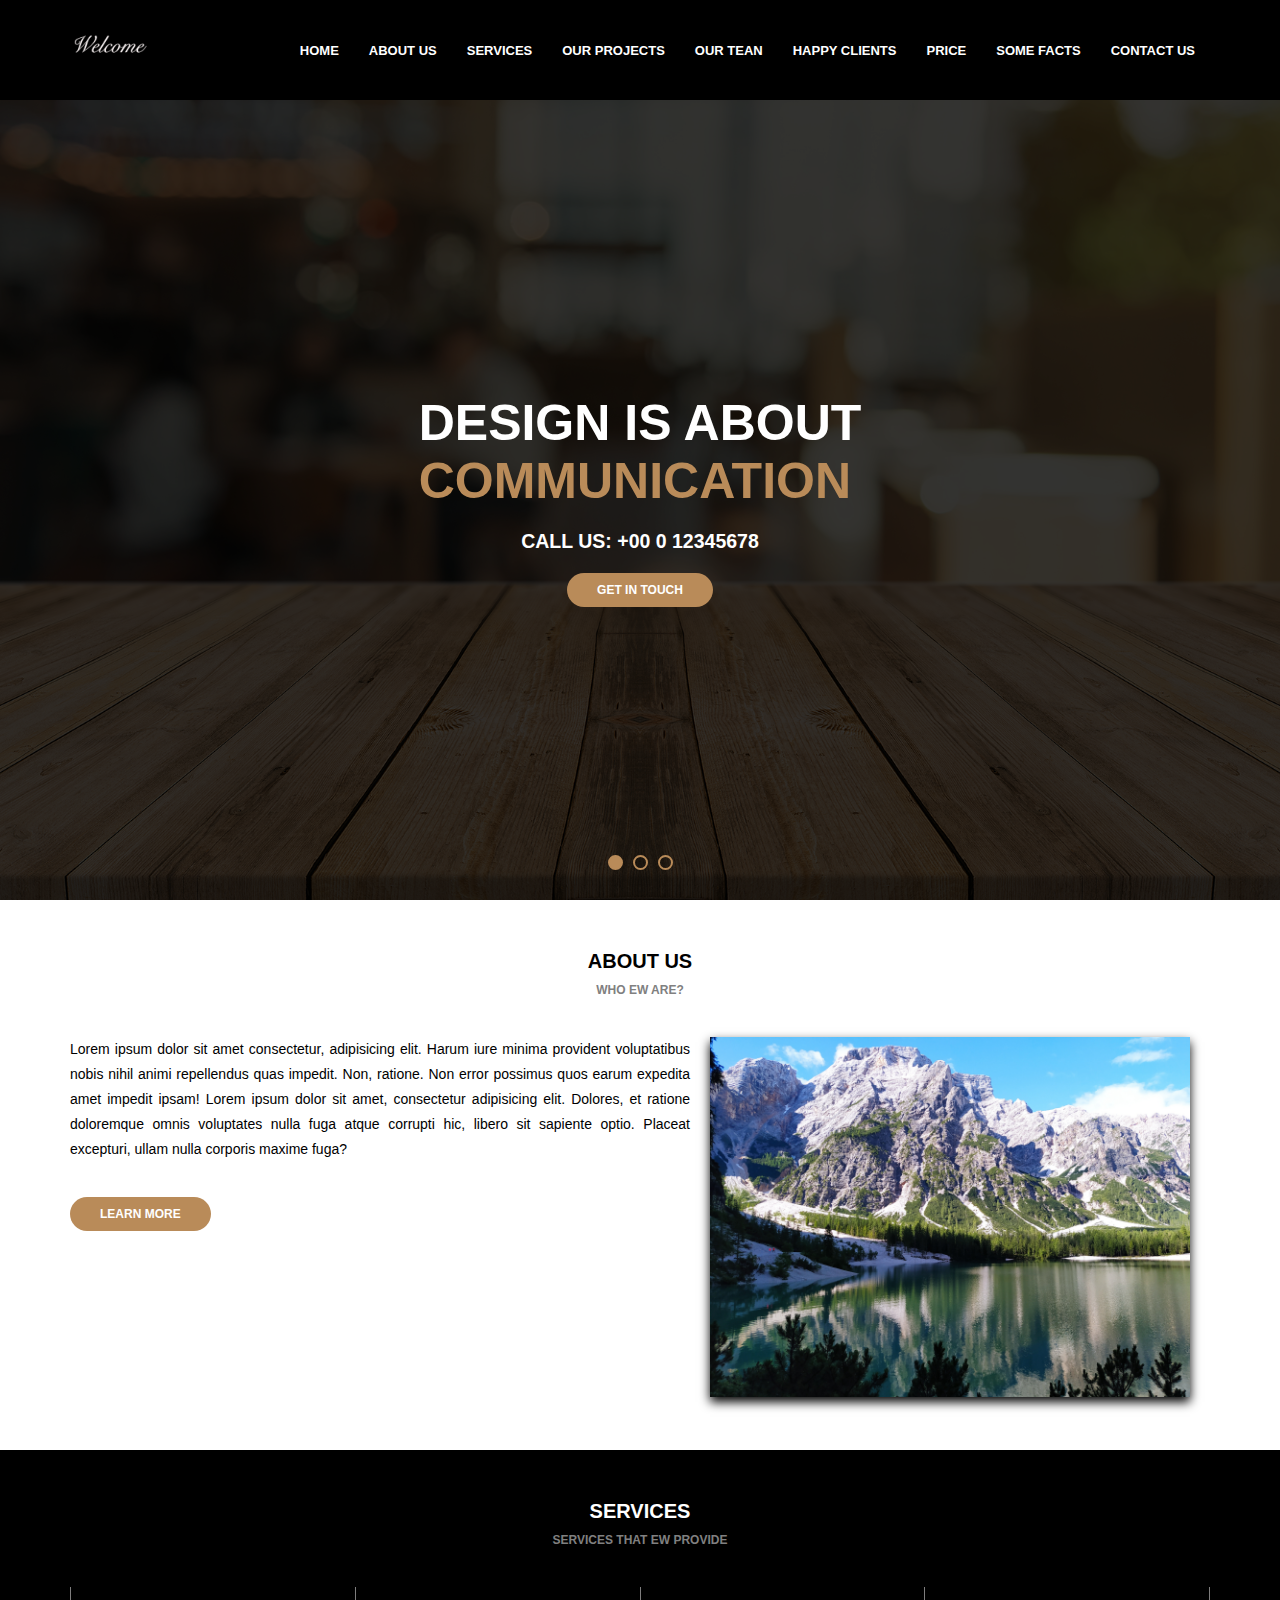
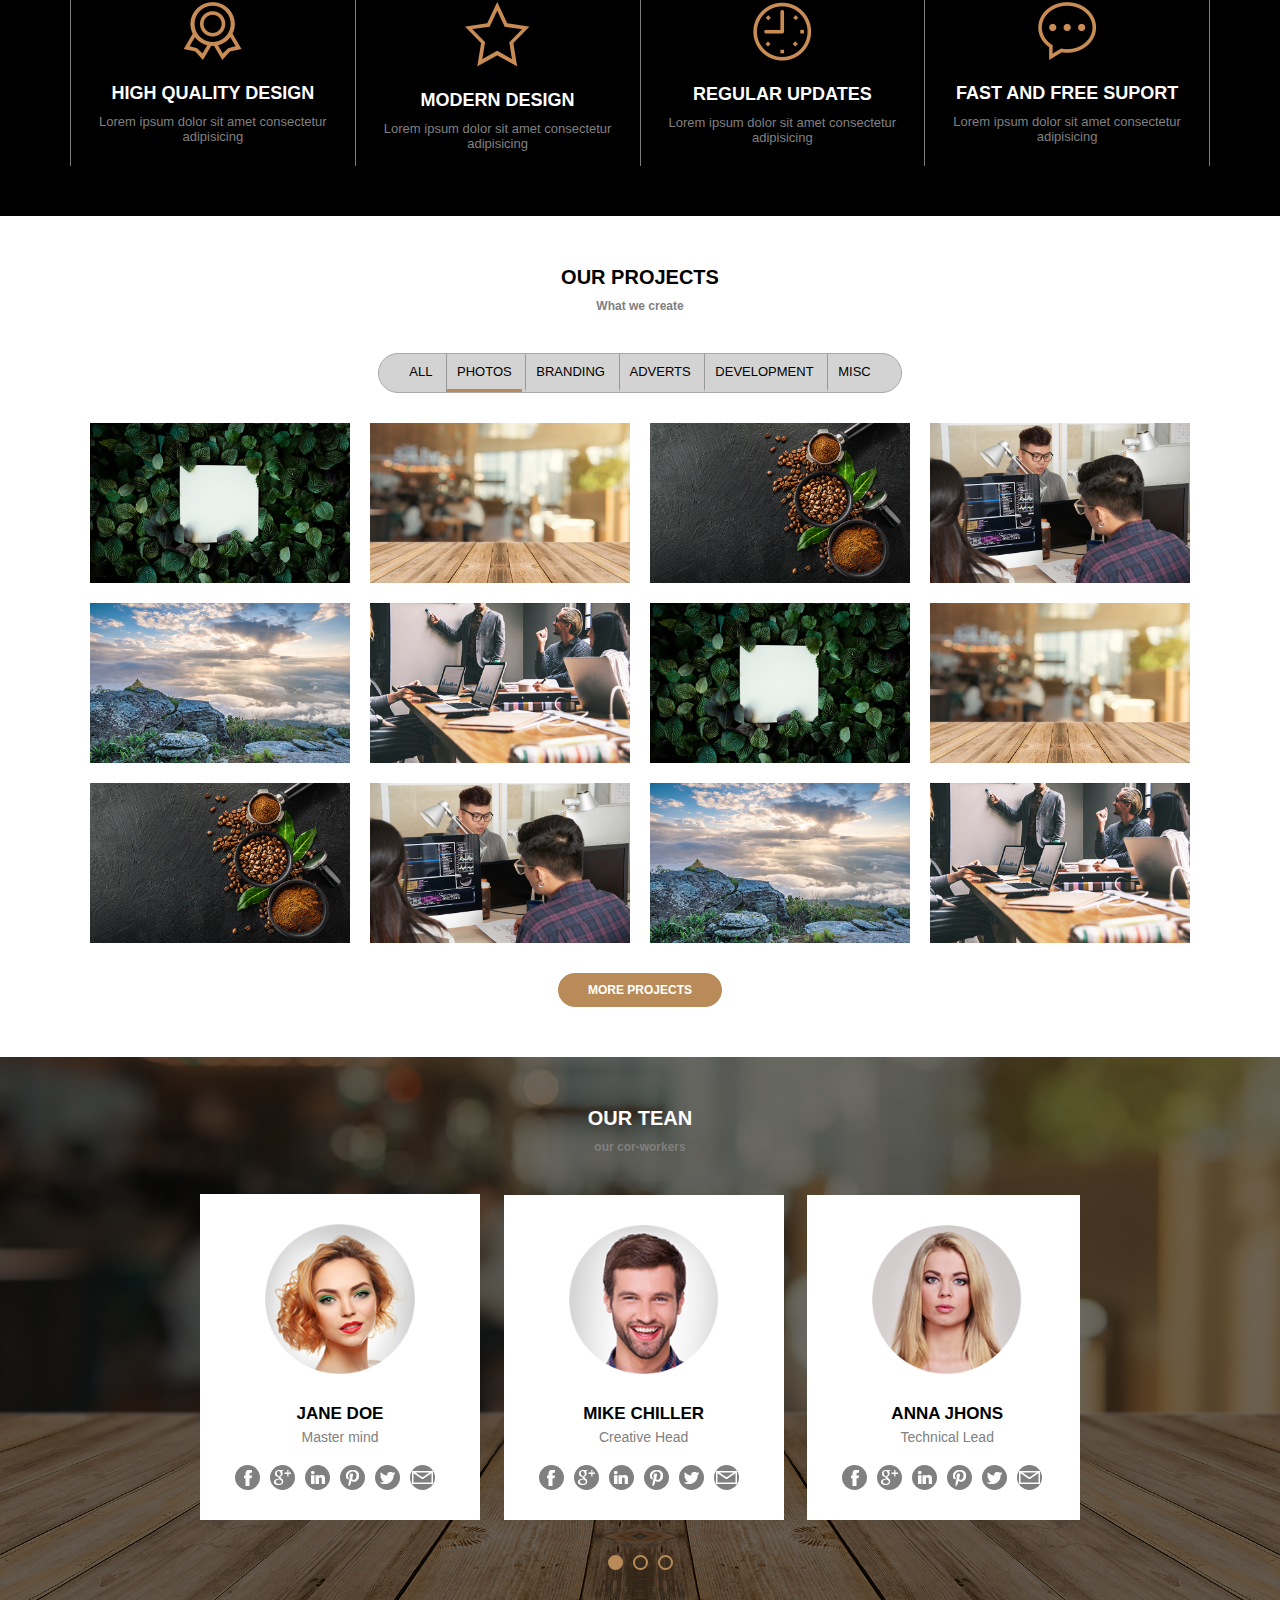
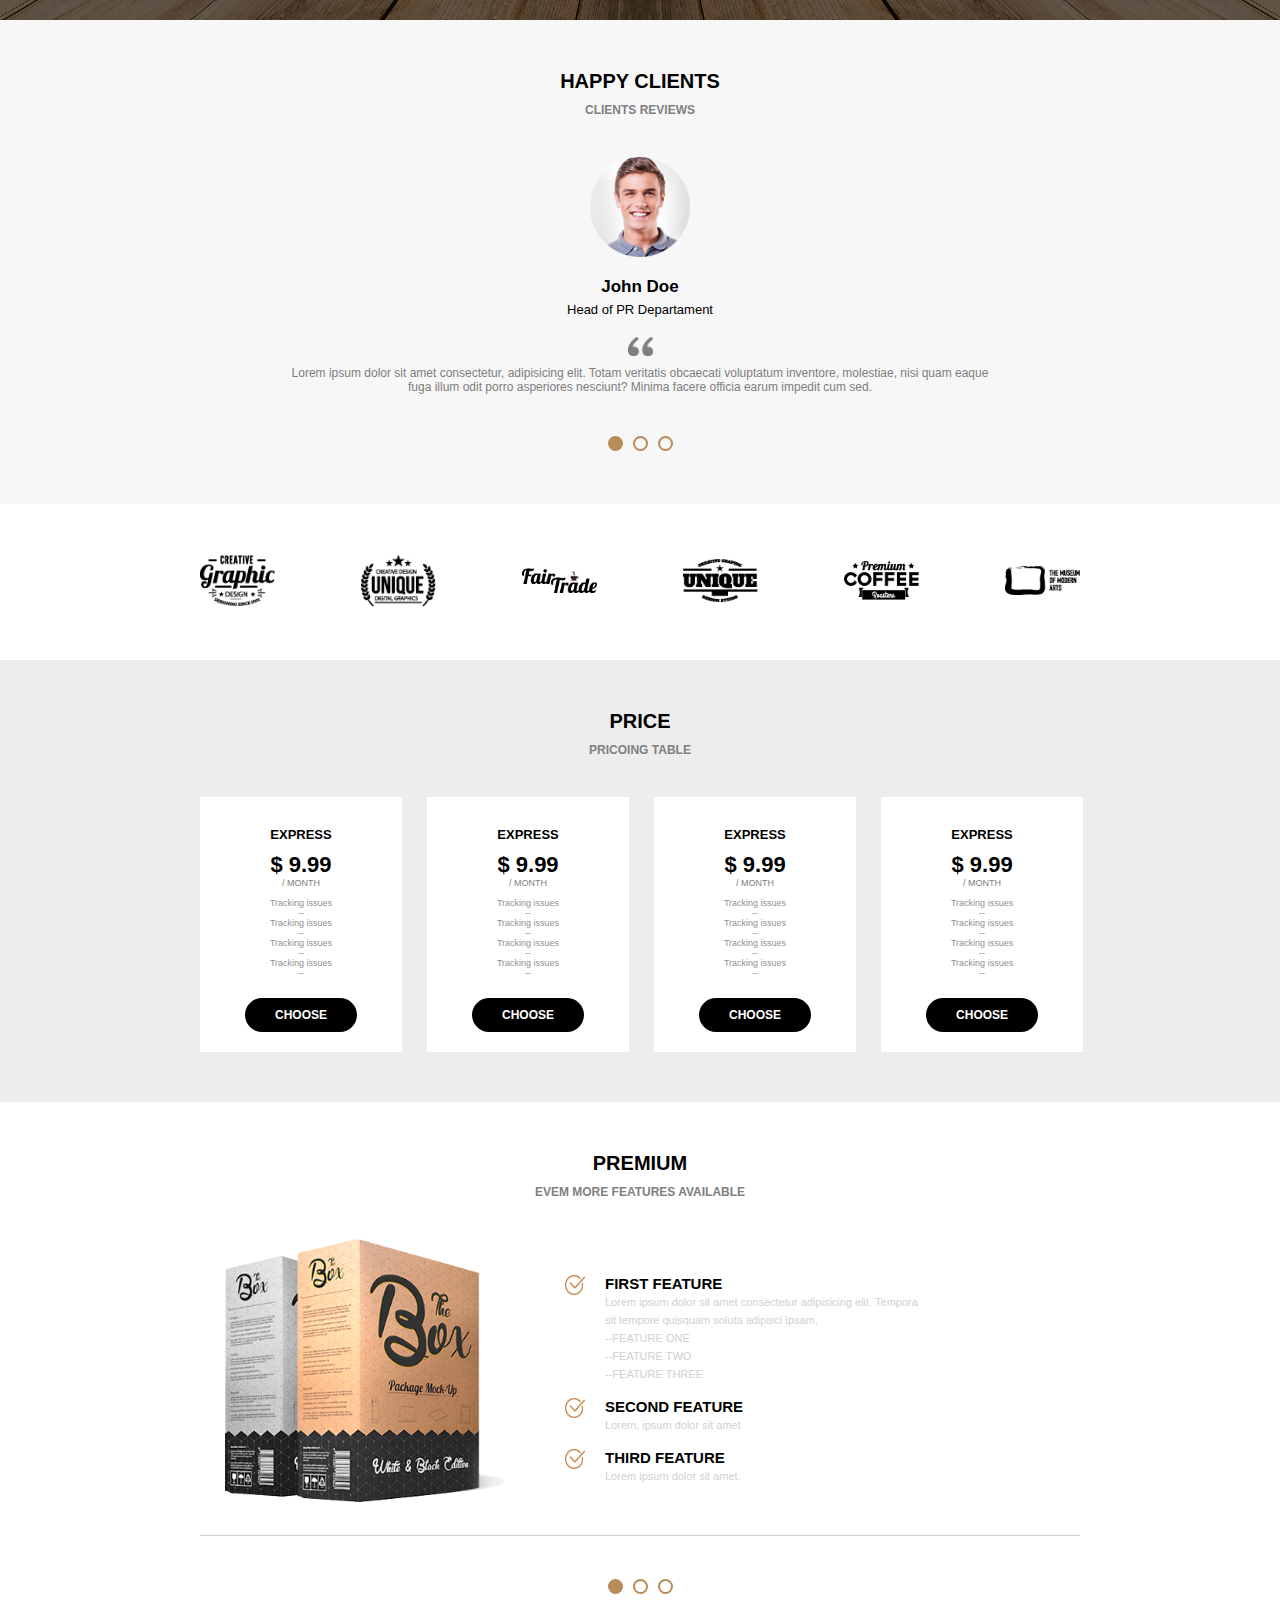
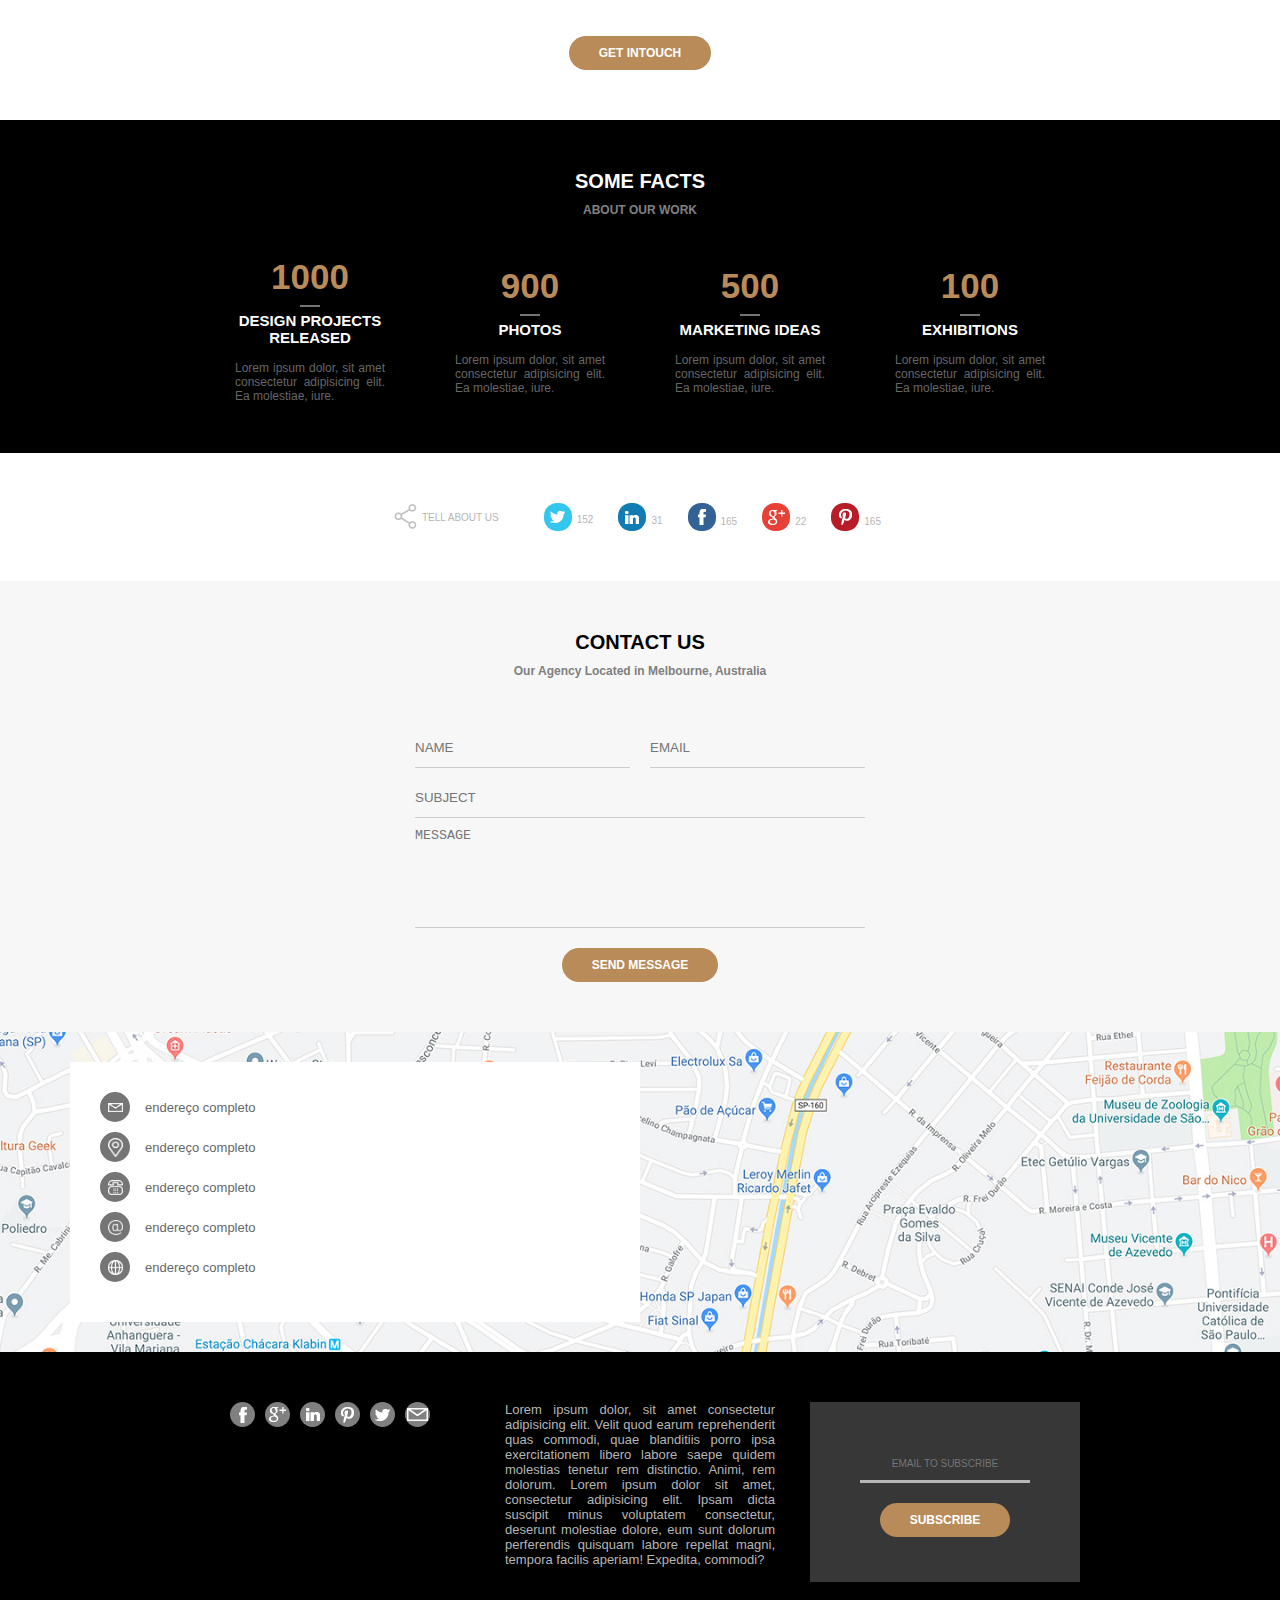
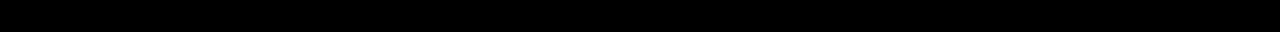
<file: index.html>
<!DOCTYPE html>
<html lang="pt-br">
<head>
    <meta charset="UTF-8">
    <meta name="viewport" content="width=device-width, initial-scale=1.0">
    <title>Awax</title>
    <link rel="preconnect" href="https://fonts.googleapis.com">
<link rel="preconnect" href="https://fonts.gstatic.com" crossorigin>
<link href="https://fonts.googleapis.com/css2?family=Montserrat:wght@300;400;600;700&display=swap" rel="stylesheet">
    <link rel="stylesheet" href="assets/css/style.css">
</head>
<body>
    <header>
        <div class="header">
            <div class="logo">
                <div class="logoimg"><img src="assets/imagens/logo.png" alt="logo"></div>
            </div>
            <div class="menu">
                <img class="menu-opener" src="assets/imagens/menu.png" alt="">
               <nav>
                <ul>
                    <li class="active"><a href="#">Home</a></li>
                    <li><a href="#">About us</a></li>
                    <li><a href="#">Services</a></li>
                    <li><a href="#">Our Projects</a></li>
                    <li><a href="#">Our Tean</a></li>
                    <li><a href="#">Happy Clients</a></li>
                    <li><a href="#">Price</a></li>
                    <li><a href="#">Some Facts</a></li>
                    <li><a href="#">Contact Us</a></li>
                </ul>
               </nav>
            </div>
        </div>
    </header>
    <main>
        <section class="banner">
            <div class="sliders">
            <div class="slide">
                <div class="slidearea">
                    <h1>DESIGN IS ABOUT <br> <span>COMMUNICATION</span></h1>
                    <h2>Call US: +00 0 12345678</h2>
                    <a href="#" class="button">Get in touch</a>
                </div>
            </div>
            <div class="slide">
                    <div class="slidearea">
                        <h1>DESIGN IS ABOUT <br> <span>texte</span></h1>
                        <h2>Call US: +00 0 12345678</h2>
                        <a href="#" class="button">Get in touch</a>
                    </div>
            </div>
            <div class="slide">
                    <div class="slidearea">
                        <h1>DESIGN IS ABOUT <br> <span>algo</span></h1>
                        <h2>Call US: +00 0 12345678</h2>
                        <a href="#" class="button">Get in touch</a>
                    </div>
            </div>
           </div>
           <div class="sliders-pointers">
            <div class="pointer active"></div>
            <div class="pointer"></div>
            <div class="pointer"></div>
           </div>
        </section>
        <section class="default light">
            <div class="section-title">About US</div>
            <div class="section-desc"> WHO EW ARE?</div>
            <div class="section-body">
                <div class="section-aboutus">
                    <div class="section-aboutus--left">
                        <p>Lorem ipsum dolor sit amet consectetur, adipisicing elit. Harum iure minima provident voluptatibus nobis nihil animi repellendus quas impedit. Non, ratione. Non error possimus quos earum expedita amet impedit ipsam! Lorem ipsum dolor sit amet, consectetur adipisicing elit. Dolores, et ratione doloremque omnis voluptates nulla fuga atque corrupti hic, libero sit sapiente optio. Placeat excepturi, ullam nulla corporis maxime fuga?</p> <br>
                        <a href="" class="button">Learn More</a>
                    </div>
                    <div class="section-aboutus--right">
                        <img src="assets/imagens/paisagem.jpg" alt="">
                    </div>
                </div>
            </div>
        </section>
        <section class="default dark">
            <div class="section-title">SERVICES</div>
            <div class="section-desc"> SERVICES THAT EW PROVIDE</div>
            <div class="section-body">
                <div class="section-services">
                    <div class="section-service">
                        <img src="assets/imagens/medalha.png" alt="">
                        <h4>HIGH QUALITY DESIGN</h4>
                        <p>Lorem ipsum dolor sit amet consectetur adipisicing  </p>
                    </div>
                    <div class="section-service">
                        <img src="assets/imagens/estrela.png" alt="">
                        <h4>MODERN DESIGN</h4>
                        <p>Lorem ipsum dolor sit amet consectetur adipisicing </p>
                    </div>
                    <div class="section-service">
                        <img src="assets/imagens/relogio.png" alt="">
                        <h4>REGULAR UPDATES</h4>
                        <p>Lorem ipsum dolor sit amet consectetur adipisicing  </p>
                    </div>
                    <div class="section-service">
                        <img src="assets/imagens/balao.png" alt="">
                        <h4>FAST AND FREE SUPORT</h4>
                        <p>Lorem ipsum dolor sit amet consectetur adipisicing </p>
                    </div>
                 
                </div>
            </div>
        </section>
        <section class="default light">
            <div class="section-title">Our Projects</div>
            <div class="section-desc"> What we create</div>
            <div class="section-body">
                <div class="section-projects">
                    <div class="section-projects--filters">
                        <ul>
                            <li>All</li>
                            <li class="active">Photos</li>
                            <li>Branding</li>
                            <li>Adverts</li>
                            <li>Development</li>
                            <li>Misc</li>
                        </ul>
                    </div>
                    <div class="section-projects--photos">
                        <div class="section-projects--photo">
                            <div class="section-projects--photoarea">
                                <div class="section-projects--photoinfo">
                                    <h5>ABOUT</h5>
                                        <P>Lorem ipsum dolor, Lorem ipsum dolor, sit </P>
                                </div>
                                <img src="midia/foto1.jpg" alt="">
                            </div>
                        </div>
                        <div class="section-projects--photo">
                            <div class="section-projects--photo">
                                <div class="section-projects--photoarea">
                                    <div class="section-projects--photoinfo">
                                        <h5>ABOUT</h5>
                                        <P>Lorem ipsum dolor, Lorem ipsum dolor, sit </P>
                                    </div>
                                    <img src="midia/foto2.jpg" alt="">
                                </div>
                            </div>
                        </div>
                        <div class="section-projects--photo">
                            <div class="section-projects--photo">
                                <div class="section-projects--photoarea">
                                    <div class="section-projects--photoinfo">
                                        <h5>ABOUT</h5>
                                        <P>Lorem ipsum dolor, Lorem ipsum dolor, sit </P>
                                    </div>
                                    <img src="midia/foto3.jpg" alt="">
                                </div>
                            </div>
                        </div>
                        <div class="section-projects--photo">
                            <div class="section-projects--photo">
                                <div class="section-projects--photoarea">
                                    <div class="section-projects--photoinfo">
                                        <h5>ABOUT</h5>
                                        <P>Lorem ipsum dolor, Lorem ipsum dolor, sit </P>
                                    </div>
                                    <img src="midia/foto4.jpg" alt="">
                                </div>
                            </div>
                        </div>
                        <div class="section-projects--photo">
                            <div class="section-projects--photo">
                                <div class="section-projects--photoarea">
                                    <div class="section-projects--photoinfo">
                                        <h5>ABOUT</h5>
                                        <P>Lorem ipsum dolor, Lorem ipsum dolor, sit </P>
                                    </div>
                                    <img src="midia/foto5.jpg" alt="">
                                </div>
                            </div>
                        </div>
                        <div class="section-projects--photo">
                            <div class="section-projects--photo">
                                <div class="section-projects--photoarea">
                                    <div class="section-projects--photoinfo">
                                        <h5>ABOUT</h5>
                                        <P>Lorem ipsum dolor, Lorem ipsum dolor, sit </P>
                                    </div>
                                    <img src="midia/foto6.jpg" alt="">
                                </div>
                            </div>
                        </div>
                        <div class="section-projects--photo">
                            <div class="section-projects--photo">
                                <div class="section-projects--photoarea">
                                    <div class="section-projects--photoinfo">
                                        <h5>ABOUT</h5>
                                        <P>Lorem ipsum dolor, Lorem ipsum dolor, sit </P>
                                    </div>
                                    <img src="midia/foto1.jpg" alt="">
                                </div>
                            </div>
                        </div>
                        <div class="section-projects--photo">
                            <div class="section-projects--photo">
                            <div class="section-projects--photoarea">
                                <div class="section-projects--photoinfo">
                                    <h5>ABOUT</h5>
                                        <P>Lorem ipsum dolor, Lorem ipsum dolor, sit </P>
                                </div>
                                <img src="midia/foto2.jpg" alt="">
                            </div>
                        </div>
                        </div>
                        <div class="section-projects--photo">
                            <div class="section-projects--photo">
                            <div class="section-projects--photoarea">
                                <div class="section-projects--photoinfo">
                                    <h5>ABOUT</h5>
                                        <P>Lorem ipsum dolor, Lorem ipsum dolor, sit </P>
                                </div>
                                <img src="midia/foto3.jpg" alt="">
                            </div>
                        </div>
                        </div>
                        <div class="section-projects--photo">
                            <div class="section-projects--photo">
                            <div class="section-projects--photoarea">
                                <div class="section-projects--photoinfo">
                                    <h5>ABOUT</h5>
                                        <P>Lorem ipsum dolor, Lorem ipsum dolor, sit </P>
                                </div>
                                <img src="midia/foto4.jpg" alt="">
                            </div>
                        </div>
                        </div>
                        <div class="section-projects--photo">
                            <div class="section-projects--photo">
                            <div class="section-projects--photoarea">
                                <div class="section-projects--photoinfo">
                                    <h5>ABOUT</h5>
                                        <P>Lorem ipsum dolor, Lorem ipsum dolor, sit </P>
                                </div>
                                <img src="midia/foto5.jpg" alt="">
                            </div>
                        </div>
                        </div>
                        <div class="section-projects--photo">
                            <div class="section-projects--photo">
                            <div class="section-projects--photoarea">
                                <div class="section-projects--photoinfo">
                                    <h5>ABOUT</h5>
                                        <P>Lorem ipsum dolor, Lorem ipsum dolor, sit </P>
                                </div>
                                <img src="midia/foto6.jpg" alt="">
                            </div>
                        </div>
                        </div>
                    </div>
                    <a href="" class="button">More Projects</a>                   
                </div>
            </div>
        </section>
        <section class="default dark bg-team">
            <div class="section-team-area">
                <div class="section-title">Our Tean</div>
                <div class="section-desc"> our cor-workers</div>
                <div class="section-body">
                    <div class="section-team">
                        <div class="sliders">
                            <div class="slide">
                                <div class="slidearea">
                                    <img class="section-team--avatar" src="midia/mulher1.png" alt="">
                                    <div class="section-team--name">Jane Doe</div>
                                    <div class="section-team--role">Master mind</div>
                                    <div class="section-team--social">
                                        <a href=""><img src="assets/imagens/facebook.png" alt=""></a>
                                        <a href=""><img src="assets/imagens/googleplus.png" alt=""></a>
                                        <a href=""><img src="assets/imagens/linkedin.png" alt=""></a>
                                        <a href=""><img src="assets/imagens/pinterest.png" alt=""></a>
                                        <a href=""><img src="assets/imagens/twitter.png" alt=""></a>
                                        <a href=""><img src="assets/imagens/carta.png" alt=""></a>
                                    </div>
                                </div>
                            </div>
                            <div class="slide">
                                    <div class="slidearea">
                                        <img class="section-team--avatar" src="midia/homem1.png" alt="">
                                        <div class="section-team--name">Mike chiller</div>
                                        <div class="section-team--role">Creative Head</div>
                                        <div class="section-team--social">
                                            <a href=""><img src="assets/imagens/facebook.png" alt=""></a>
                                            <a href=""><img src="assets/imagens/googleplus.png" alt=""></a>
                                            <a href=""><img src="assets/imagens/linkedin.png" alt=""></a>
                                            <a href=""><img src="assets/imagens/pinterest.png" alt=""></a>
                                            <a href=""><img src="assets/imagens/twitter.png" alt=""></a>
                                            <a href=""><img src="assets/imagens/carta.png" alt=""></a>
                                        </div>
                                    </div>
                            </div>
                            <div class="slide">
                                    <div class="slidearea">
                                        <img class="section-team--avatar" src="midia/mulher2.png" alt="">
                                    <div class="section-team--name">Anna Jhons</div>
                                    <div class="section-team--role">Technical Lead</div>
                                    <div class="section-team--social">
                                        <a href=""><img src="assets/imagens/facebook.png" alt=""></a>
                                        <a href=""><img src="assets/imagens/googleplus.png" alt=""></a>
                                        <a href=""><img src="assets/imagens/linkedin.png" alt=""></a>
                                        <a href=""><img src="assets/imagens/pinterest.png" alt=""></a>
                                        <a href=""><img src="assets/imagens/twitter.png" alt=""></a>
                                        <a href=""><img src="assets/imagens/carta.png" alt=""></a>
                                    </div>
                                    </div>
                            </div>
                            <div class="slide">
                                <div class="slidearea">
                                    <img class="section-team--avatar" src="midia/mulher1.png" alt="">
                                <div class="section-team--name">Jane Doe</div>
                                <div class="section-team--role">Master mind</div>
                                <div class="section-team--social">
                                    <a href=""><img src="assets/imagens/facebook.png" alt=""></a>
                                    <a href=""><img src="assets/imagens/googleplus.png" alt=""></a>
                                    <a href=""><img src="assets/imagens/linkedin.png" alt=""></a>
                                    <a href=""><img src="assets/imagens/pinterest.png" alt=""></a>
                                    <a href=""><img src="assets/imagens/twitter.png" alt=""></a>
                                    <a href=""><img src="assets/imagens/carta.png" alt=""></a>
                                </div>
                                </div>
                        </div>
                    </div>
                    <div class="sliders-pointers">
                        <div class="pointer active"></div>
                        <div class="pointer"></div>
                        <div class="pointer"></div>
                       </div>
                </div>
            </div>
        </section>
        <section class="default light testimonials">
            <div class="section-title">Happy Clients</div>
            <div class="section-desc"> CLIENTS REVIEWS</div>
            <div class="section-body">
                <div class="section-testimonials">
                    <div class="sliders" style="margin-left: 0;">
                        <div class="slide" >
                            <div class="slidearea" >
                                <img class="section-testimonials--avatar" src="midia/homem2.png" alt="">
                                <div class="section-testimonials--name">John Doe</div>
                                <div class="section-testimonials--role">Head of PR Departament</div>
                                <img class="section-testimonials--quote" src="assets/imagens/quote.png" alt="">
                                <div class="section-testimonials--quotedesc">
                                    Lorem ipsum dolor sit amet consectetur, adipisicing elit. Totam veritatis obcaecati voluptatum inventore, molestiae, nisi quam eaque fuga illum odit porro asperiores nesciunt? Minima facere officia earum impedit cum sed.
                                </div>
                             </div>
                        </div>
                        <div class="slide" >
                            <div class="slidearea" >
                                <img class="section-testimonials--avatar" src="midia/homem2.png" alt="">
                                <div class="section-testimonials--name">John Doe</div>
                                <div class="section-testimonials--role">Head of PR Departament</div>
                                <img class="section-testimonials--quote" src="assets/imagens/quote.png" alt="">
                                <div class="section-testimonials--quotedesc">
                                    Lorem ipsum dolor sit amet consectetur, adipisicing elit. Totam veritatis obcaecati voluptatum inventore, molestiae, nisi quam eaque fuga illum odit porro asperiores nesciunt? Minima facere officia earum impedit cum sed.
                                </div>
                             </div>
                        </div>
                        <div class="slide" >
                            <div class="slidearea" >
                                <img class="section-testimonials--avatar" src="midia/homem2.png" alt="">
                                <div class="section-testimonials--name">John Doe</div>
                                <div class="section-testimonials--role">Head of PR Departament</div>
                                <img class="section-testimonials--quote" src="assets/imagens/quote.png" alt="">
                                <div class="section-testimonials--quotedesc">
                                    Lorem ipsum dolor sit amet consectetur, adipisicing elit. Totam veritatis obcaecati voluptatum inventore, molestiae, nisi quam eaque fuga illum odit porro asperiores nesciunt? Minima facere officia earum impedit cum sed.
                                </div>
                             </div>
                        </div>
                    </div>
                    <div class="sliders-pointers">
                        <div class="pointer active"></div>
                        <div class="pointer"></div>
                        <div class="pointer"></div>
                    </div>
                </div>
            </div>
        </section>
        <section class="default section-companies">
            <div class="section-body">
                <div class="section-company--area">
                    <div class="section-company"><img src="midia/empresa1.png" alt=""></div>
                    <div class="section-company"><img src="midia/empresa2.png" alt=""></div>
                    <div class="section-company"><img src="midia/empresa3.png" alt=""></div>
                    <div class="section-company"><img src="midia/empresa4.png" alt=""></div>
                    <div class="section-company"><img src="midia/empresa5.png" alt=""></div>
                    <div class="section-company"><img src="midia/empresa6.png" alt=""></div>
                </div>
            </div>
        </section>
        <section class="default light price">
            <div class="section-title">PRICE</div>
            <div class="section-desc">PRICOING TABLE</div>
            <div class="section-body">
                <div class="section-price">
                    <div class="section-price--item">
                        <div class="section-price--name">EXPRESS</div>
                        <div class="section-price--money">$ 9.99</div>
                        <div class="section-price--period">/ MONTH</div>
                        <div class="section-price--issues">Tracking issues <br>--</div>
                        <div class="section-price--issues">Tracking issues <br>--</div>
                        <div class="section-price--issues">Tracking issues <br>--</div>
                        <div class="section-price--issues">Tracking issues <br>--</div>     
                            <a href="#" class="button button--dark">CHOOSE</a>                 
                    </div>
                    <div class="section-price--item">
                        <div class="section-price--name">EXPRESS</div>
                        <div class="section-price--money">$ 9.99</div>
                        <div class="section-price--period">/ MONTH</div>
                        <div class="section-price--issues">Tracking issues <br>--</div>
                        <div class="section-price--issues">Tracking issues <br>--</div>
                        <div class="section-price--issues">Tracking issues <br>--</div>
                        <div class="section-price--issues">Tracking issues <br>--</div>     
                            <a href="#" class="button button--dark">CHOOSE</a>                 
                    </div>
                    <div class="section-price--item">
                        <div class="section-price--name">EXPRESS</div>
                        <div class="section-price--money">$ 9.99</div>
                        <div class="section-price--period">/ MONTH</div>
                        <div class="section-price--issues">Tracking issues <br>--</div>
                        <div class="section-price--issues">Tracking issues <br>--</div>
                        <div class="section-price--issues">Tracking issues <br>--</div>
                        <div class="section-price--issues">Tracking issues <br>--</div>     
                            <a href="#" class="button button--dark">CHOOSE</a>                 
                    </div>
                    <div class="section-price--item">
                        <div class="section-price--name">EXPRESS</div>
                        <div class="section-price--money">$ 9.99</div>
                        <div class="section-price--period">/ MONTH</div>
                        <div class="section-price--issues">Tracking issues <br>--</div>
                        <div class="section-price--issues">Tracking issues <br>--</div>
                        <div class="section-price--issues">Tracking issues <br>--</div>
                        <div class="section-price--issues">Tracking issues <br>--</div>     
                            <a href="#" class="button button--dark">CHOOSE</a>                 
                    </div>
                </div>
                </div>
            </div>
        </section>
        <section class="default light premium">
            <div class="section-title">PREMIUM</div>
            <div class="section-desc">EVEM MORE FEATURES AVAILABLE</div>
            <div class="section-body premium">
                <div class="section-premium">
                    <div class="sliders">
                        <div class="slidearea">
                            <div class="slide section-premium">
                                <div class="section-premium--left">
                                    <img src="midia/livros.png" alt="">
                                </div>
                                <div class="section-premium--rigth">
                                    <div class="section-premium--item">
                                        <img src="assets/imagens/check.png" alt="">
                                        <div>
                                            <h4>FIRST FEATURE</h4>
                                            Lorem ipsum dolor sit amet consectetur adipisicing elit. Tempora <br> sit tempore quisquam soluta adipisci ipsam, <br>
                                            --FEATURE ONE <br>
                                            --FEATURE TWO <br>
                                            --FEATURE THREE                                        
                                        </div>
                                    </div>
                                    <div class="section-premium--item">
                                        <img src="assets/imagens/check.png" alt="">
                                        <div>
                                            <h4>SECOND FEATURE</h4>
                                            Lorem, ipsum dolor sit amet 
                                        </div>
                                    </div>
                                    <div class="section-premium--item">
                                        <img src="assets/imagens/check.png" alt="">
                                        <div>
                                            <h4>THIRD FEATURE</h4>
                                            Lorem ipsum dolor sit amet.
                                        </div>
                                    </div>
                                </div>
                            </div>
                        </div>
                    </div>
                </div>
                <div class="sliders-pointers">
                    <div class="pointer active"></div>
                    <div class="pointer"></div>
                    <div class="pointer"></div>
                </div>
                <a href="#" class="button premium">GET INTOUCH</a>
            </div>            
        </section>
        <section class="default dark">
            <div class="section-title">SOME FACTS</div>
            <div class="section-desc">ABOUT OUR WORK</div>
            <div class="section-body facts">
                <div class="section-facts">
                    <h1>1000</h1>
                    <div class="section-tracinho"></div>
                    <h3>DESIGN PROJECTS RELEASED</h3>
                    <P>
                        Lorem ipsum dolor, sit amet consectetur adipisicing elit. Ea molestiae, iure.
                    </P>
                </div>
                <div class="section-facts">
                    <h1>900</h1>
                    <div class="section-tracinho"></div>
                    <h3>PHOTOS</h3>
                    <P>
                        Lorem ipsum dolor, sit amet consectetur adipisicing elit. Ea molestiae, iure.
                    </P>
                </div>
                <div class="section-facts">
                    <h1>500</h1>
                    <div class="section-tracinho"></div>
                    <h3>MARKETING IDEAS</h3>
                    <P>
                        Lorem ipsum dolor, sit amet consectetur adipisicing elit. Ea molestiae, iure.
                    </P>
                </div>
                <div class="section-facts">
                    <h1>100</h1>
                    <div class="section-tracinho"></div>
                    <h3>EXHIBITIONS</h3>
                    <P>
                        Lorem ipsum dolor, sit amet consectetur adipisicing elit. Ea molestiae, iure.
                    </P>
                </div>
            </div>
        </section>
        <section class="default light sociais">
            <div class="section-body  sociais">
                <div class="sociais-s"><a href="#"><img src="assets/imagens/share.png" alt=""></a>TELL ABOUT US</div>
                <div class="sociais-t"><a href="#"><img src="assets/imagens/twitter.png" alt=""></a>152</div>
                <div class="sociais-l"><a href="#"><img src="assets/imagens/linkedin.png" alt=""></a>31</div>
                <div class="sociais-f"><a href="#"><img src="assets/imagens/facebook.png" alt=""></a>165</div>
                <div class="sociais-g"><a href="#"><img src="assets/imagens/googleplus.png" alt=""></a>22</div>
                <div class="sociais-p"><a href="#"><img src="assets/imagens/pinterest.png" alt=""></a>165</div>
            </div>
        </section>
        <section class="default light " style="background-color: #F7F7F7;">
            <div class="section-title">Contact Us</div>
            <div class="section-desc">Our Agency Located in Melbourne, Australia</div>
            <div class="section-body">
                <div class="section-contact">
                    <form method="POST">
                        <div class="section-contact--split">
                            <input type="text" name="name" placeholder="NAME" />
                            <input type="text" name="name" placeholder="EMAIL" />
                        </div>
                        <input type="text" name="name" placeholder="SUBJECT" />
                        <textarea name="message" placeholder="MESSAGE"></textarea>
                        <input type="submit" value="Send Message" class="button" />
                    </form>
                </div>
            </div>
        </section>
        <section class="section-map">
            <div class="section-map--area">
                <div class="section-map--info">
                    <div class="section-map--info-item">
                        <div class="section-map--info-item-img"><img src="assets/imagens/carta.png" alt=""></div>
                        endereço completo
                    </div>
                    <div class="section-map--info-item">
                        <div class="section-map--info-item-img"><img src="assets/imagens/localizacao.png" alt=""></div>
                        endereço completo
                    </div>
                    <div class="section-map--info-item">
                        <div class="section-map--info-item-img"><img src="assets/imagens/telefone.png" alt=""></div>
                        endereço completo
                    </div>
                    <div class="section-map--info-item">
                        <div class="section-map--info-item-img"><img src="assets/imagens/arroba.png" alt=""></div>
                        endereço completo
                    </div>
                    <div class="section-map--info-item">
                        <div class="section-map--info-item-img"><img src="assets/imagens/web.png" alt=""></div>
                        endereço completo
                    </div>
                </div>
            </div>
        </section>
        <footer class="default dark">
            <div class="footer-area">
                <div class="footer-area--social">
                    <a href=""><img src="assets/imagens/facebook.png" alt=""></a>
                    <a href=""><img src="assets/imagens/googleplus.png" alt=""></a>
                    <a href=""><img src="assets/imagens/linkedin.png" alt=""></a>
                    <a href=""><img src="assets/imagens/pinterest.png" alt=""></a>
                    <a href=""><img src="assets/imagens/twitter.png" alt=""></a>
                    <a href=""><img src="assets/imagens/carta.png" alt=""></a>
                </div>
                <div class="footer-area--desc">
                    Lorem ipsum dolor, sit amet consectetur adipisicing elit. Velit quod earum reprehenderit quas commodi, quae blanditiis porro ipsa exercitationem libero labore saepe quidem molestias tenetur rem distinctio. Animi, rem dolorum. Lorem ipsum dolor sit amet, consectetur adipisicing elit. Ipsam dicta suscipit minus voluptatem consectetur, deserunt molestiae dolore, eum sunt dolorum perferendis quisquam labore repellat magni, tempora facilis aperiam! Expedita, commodi?
                </div>
                <div class="footer-area--email">
                    <form action="cadastro.php" method="post">
                        <input type="email" name="email" placeholder="EMAIL TO SUBSCRIBE"> <br>
                        <input class="button" type="submit" value="SUBSCRIBE">
                    </form>
                </div>
            </div>

        </footer>
       


    </main>
    <footer>

    </footer>
    
</body>
</html>
</file>
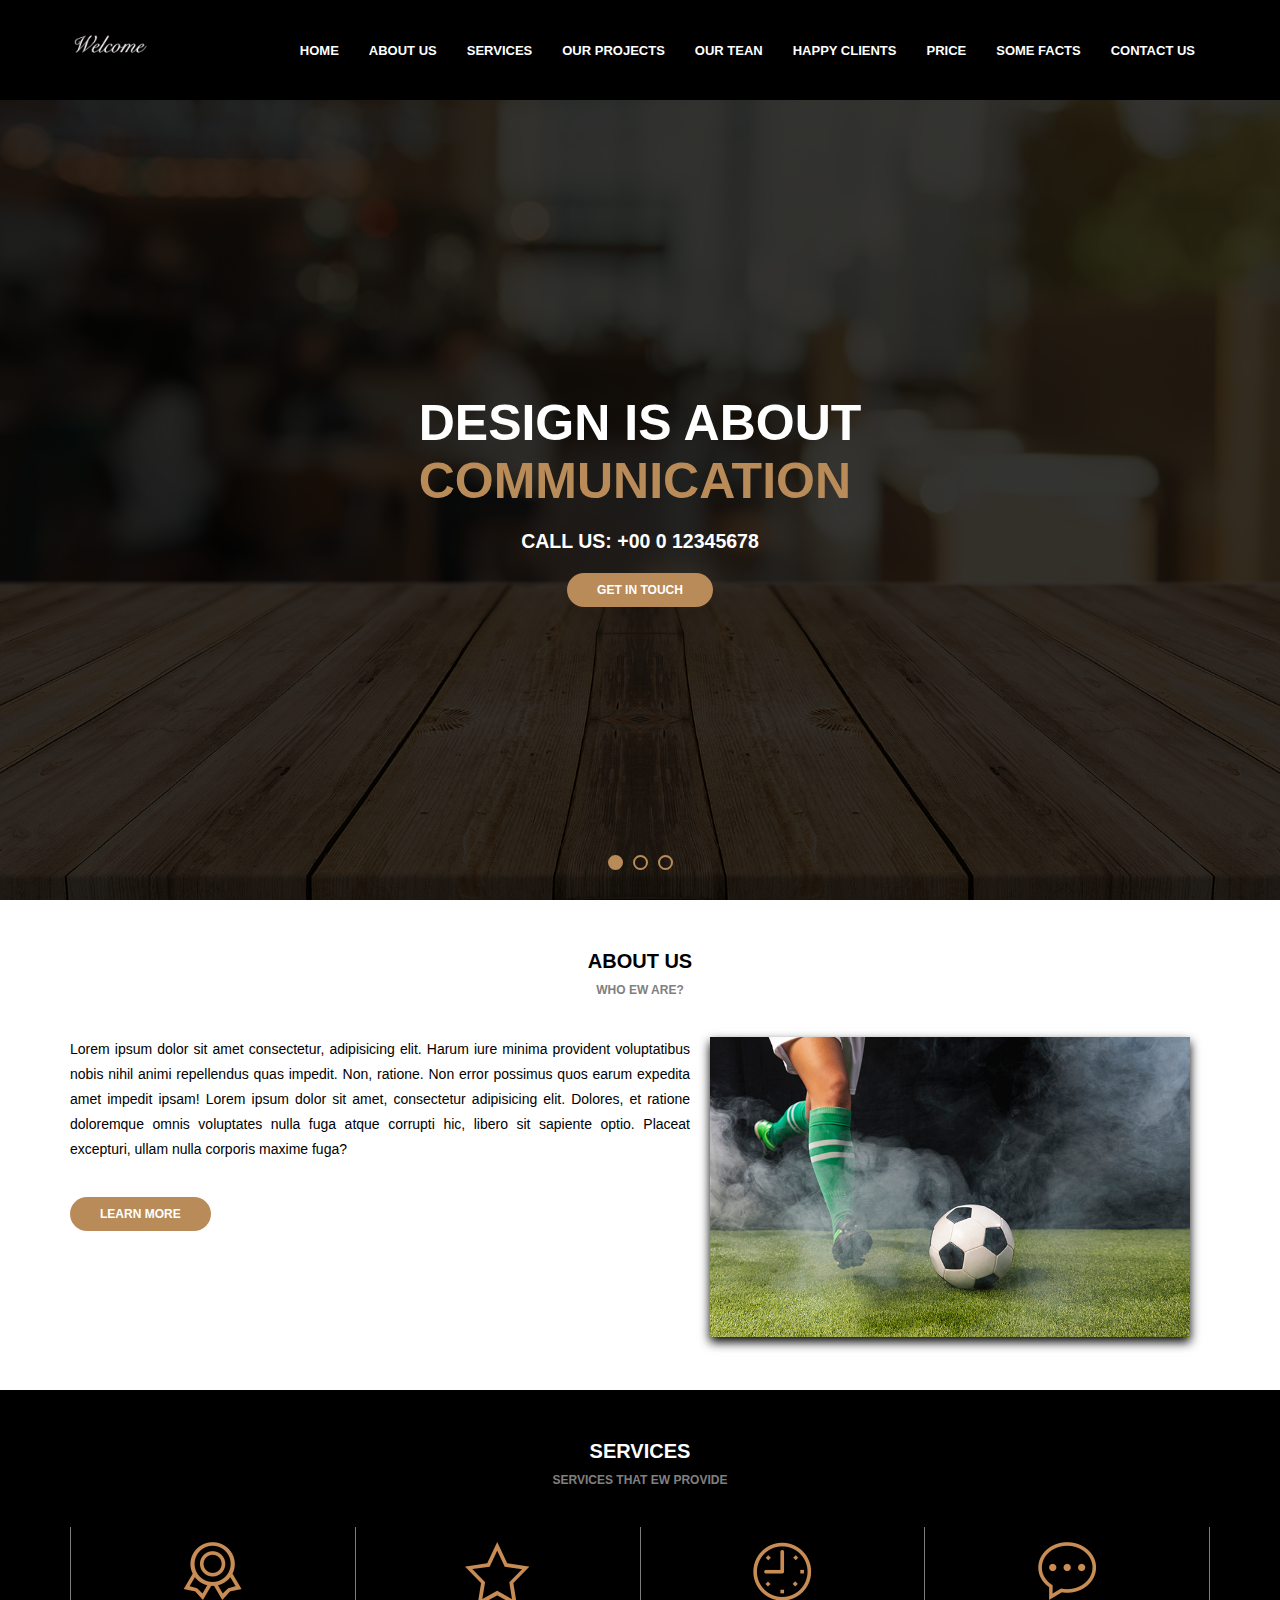
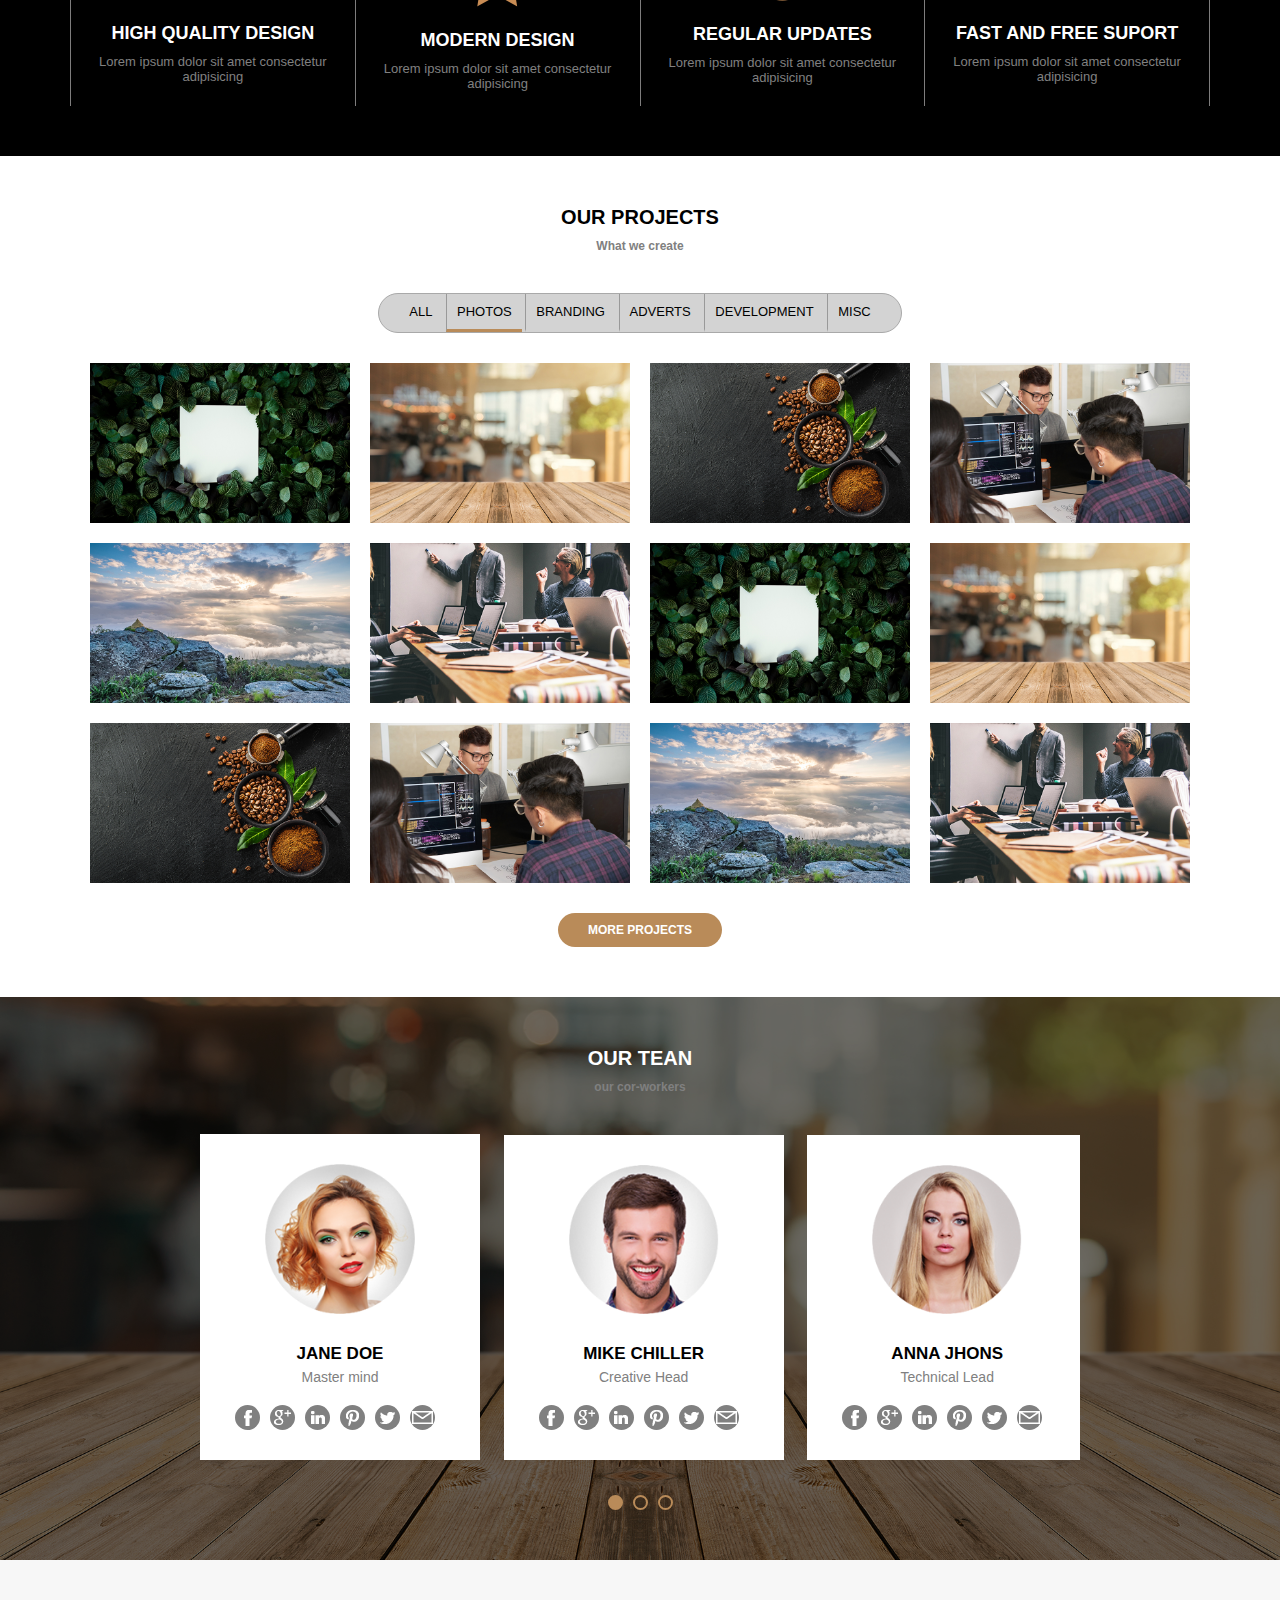
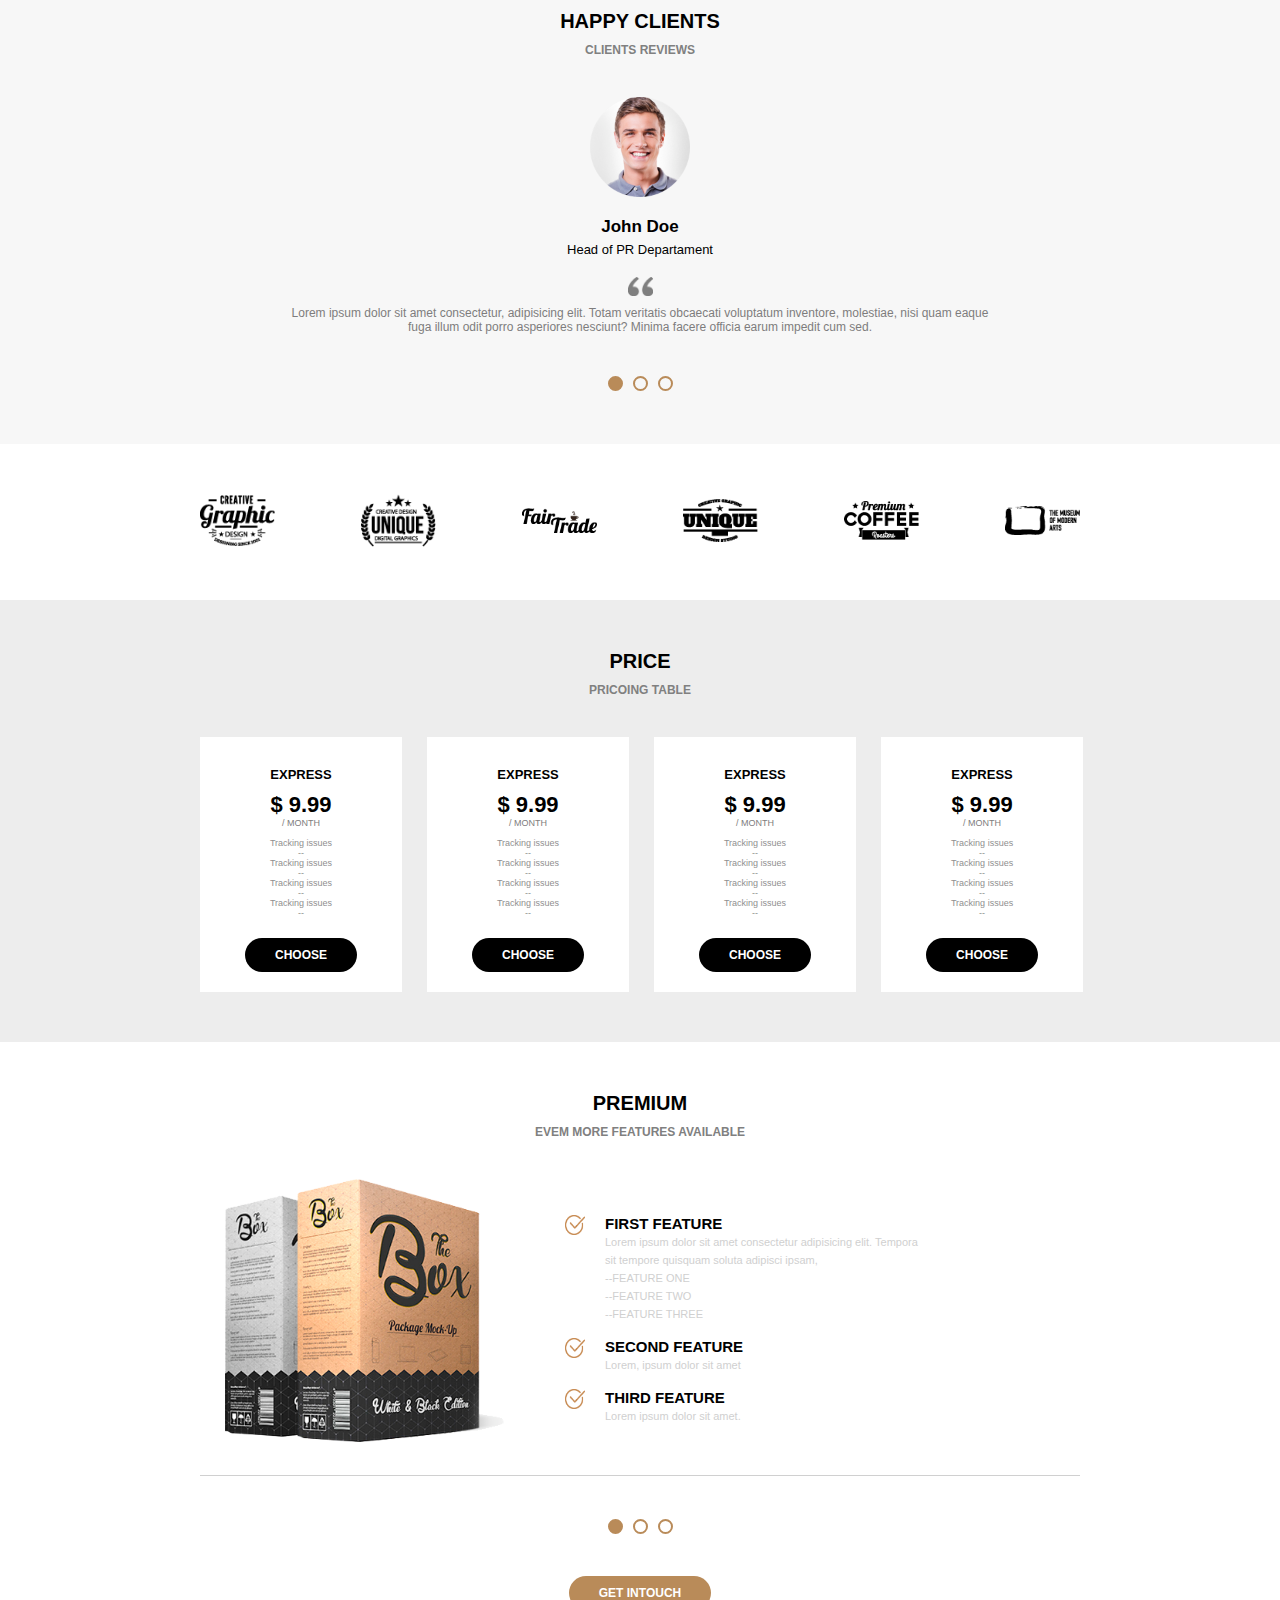
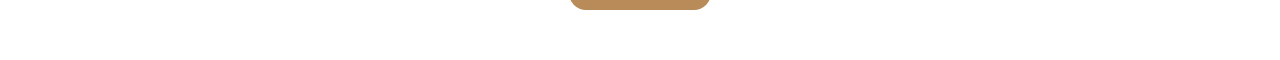
<file: home.html>
<!DOCTYPE html>
<html lang="pt-br">
<head>
    <meta charset="UTF-8">
    <meta name="viewport" content="width=device-width, initial-scale=1.0">
    <title>Awax</title>
    <link rel="preconnect" href="https://fonts.googleapis.com">
<link rel="preconnect" href="https://fonts.gstatic.com" crossorigin>
<link href="https://fonts.googleapis.com/css2?family=Montserrat:wght@300;400;600;700&display=swap" rel="stylesheet">
    <link rel="stylesheet" href="assets/css/style.css">
</head>
<body>
    <header>
        <div class="header">
            <div class="logo">
                <div class="logoimg"><img src="assets/imagens/logo.png" alt="logo"></div>
            </div>
            <div class="menu">
               <nav>
                <ul>
                    <li class="active"><a href="#">Home</a></li>
                    <li><a href="#">About us</a></li>
                    <li><a href="#">Services</a></li>
                    <li><a href="#">Our Projects</a></li>
                    <li><a href="#">Our Tean</a></li>
                    <li><a href="#">Happy Clients</a></li>
                    <li><a href="#">Price</a></li>
                    <li><a href="#">Some Facts</a></li>
                    <li><a href="#">Contact Us</a></li>
                </ul>
               </nav>
            </div>
        </div>
    </header>
    <main>
        <section class="banner">
            <div class="sliders">
            <div class="slide">
                <div class="slidearea">
                    <h1>DESIGN IS ABOUT <br> <span>COMMUNICATION</span></h1>
                    <h2>Call US: +00 0 12345678</h2>
                    <a href="#" class="button">Get in touch</a>
                </div>
            </div>
            <div class="slide">
                    <div class="slidearea">
                        <h1>DESIGN IS ABOUT <br> <span>texte</span></h1>
                        <h2>Call US: +00 0 12345678</h2>
                        <a href="#" class="button">Get in touch</a>
                    </div>
            </div>
            <div class="slide">
                    <div class="slidearea">
                        <h1>DESIGN IS ABOUT <br> <span>algo</span></h1>
                        <h2>Call US: +00 0 12345678</h2>
                        <a href="#" class="button">Get in touch</a>
                    </div>
            </div>
           </div>
           <div class="sliders-pointers">
            <div class="pointer active"></div>
            <div class="pointer"></div>
            <div class="pointer"></div>
           </div>
        </section>
        <section class="default light">
            <div class="section-title">About US</div>
            <div class="section-desc"> WHO EW ARE?</div>
            <div class="section-body">
                <div class="section-aboutus">
                    <div class="section-aboutus--left">
                        <p>Lorem ipsum dolor sit amet consectetur, adipisicing elit. Harum iure minima provident voluptatibus nobis nihil animi repellendus quas impedit. Non, ratione. Non error possimus quos earum expedita amet impedit ipsam! Lorem ipsum dolor sit amet, consectetur adipisicing elit. Dolores, et ratione doloremque omnis voluptates nulla fuga atque corrupti hic, libero sit sapiente optio. Placeat excepturi, ullam nulla corporis maxime fuga?</p> <br>
                        <a href="" class="button">Learn More</a>
                    </div>
                    <div class="section-aboutus--right">
                        <img src="midia/foto9.jpg" alt="">
                    </div>
                </div>
            </div>
        </section>
        <section class="default dark">
            <div class="section-title">SERVICES</div>
            <div class="section-desc"> SERVICES THAT EW PROVIDE</div>
            <div class="section-body">
                <div class="section-services">
                    <div class="section-service">
                        <img src="assets/imagens/medalha.png" alt="">
                        <h4>HIGH QUALITY DESIGN</h4>
                        <p>Lorem ipsum dolor sit amet consectetur adipisicing  </p>
                    </div>
                    <div class="section-service">
                        <img src="assets/imagens/estrela.png" alt="">
                        <h4>MODERN DESIGN</h4>
                        <p>Lorem ipsum dolor sit amet consectetur adipisicing </p>
                    </div>
                    <div class="section-service">
                        <img src="assets/imagens/relogio.png" alt="">
                        <h4>REGULAR UPDATES</h4>
                        <p>Lorem ipsum dolor sit amet consectetur adipisicing  </p>
                    </div>
                    <div class="section-service">
                        <img src="assets/imagens/balao.png" alt="">
                        <h4>FAST AND FREE SUPORT</h4>
                        <p>Lorem ipsum dolor sit amet consectetur adipisicing </p>
                    </div>
                 
                </div>
            </div>
        </section>
        <section class="default light">
            <div class="section-title">Our Projects</div>
            <div class="section-desc"> What we create</div>
            <div class="section-body">
                <div class="section-projects">
                    <div class="section-projects--filters">
                        <ul>
                            <li>All</li>
                            <li class="active">Photos</li>
                            <li>Branding</li>
                            <li>Adverts</li>
                            <li>Development</li>
                            <li>Misc</li>
                        </ul>
                    </div>
                    <div class="section-projects--photos">
                        <div class="section-projects--photo">
                            <div class="section-projects--photoarea">
                                <div class="section-projects--photoinfo">
                                    <h5>ABOUT</h5>
                                        <P>Lorem ipsum dolor, Lorem ipsum dolor, sit </P>
                                </div>
                                <img src="midia/foto1.jpg" alt="">
                            </div>
                        </div>
                        <div class="section-projects--photo">
                            <div class="section-projects--photo">
                                <div class="section-projects--photoarea">
                                    <div class="section-projects--photoinfo">
                                        <h5>ABOUT</h5>
                                        <P>Lorem ipsum dolor, Lorem ipsum dolor, sit </P>
                                    </div>
                                    <img src="midia/foto2.jpg" alt="">
                                </div>
                            </div>
                        </div>
                        <div class="section-projects--photo">
                            <div class="section-projects--photo">
                                <div class="section-projects--photoarea">
                                    <div class="section-projects--photoinfo">
                                        <h5>ABOUT</h5>
                                        <P>Lorem ipsum dolor, Lorem ipsum dolor, sit </P>
                                    </div>
                                    <img src="midia/foto3.jpg" alt="">
                                </div>
                            </div>
                        </div>
                        <div class="section-projects--photo">
                            <div class="section-projects--photo">
                                <div class="section-projects--photoarea">
                                    <div class="section-projects--photoinfo">
                                        <h5>ABOUT</h5>
                                        <P>Lorem ipsum dolor, Lorem ipsum dolor, sit </P>
                                    </div>
                                    <img src="midia/foto4.jpg" alt="">
                                </div>
                            </div>
                        </div>
                        <div class="section-projects--photo">
                            <div class="section-projects--photo">
                                <div class="section-projects--photoarea">
                                    <div class="section-projects--photoinfo">
                                        <h5>ABOUT</h5>
                                        <P>Lorem ipsum dolor, Lorem ipsum dolor, sit </P>
                                    </div>
                                    <img src="midia/foto5.jpg" alt="">
                                </div>
                            </div>
                        </div>
                        <div class="section-projects--photo">
                            <div class="section-projects--photo">
                                <div class="section-projects--photoarea">
                                    <div class="section-projects--photoinfo">
                                        <h5>ABOUT</h5>
                                        <P>Lorem ipsum dolor, Lorem ipsum dolor, sit </P>
                                    </div>
                                    <img src="midia/foto6.jpg" alt="">
                                </div>
                            </div>
                        </div>
                        <div class="section-projects--photo">
                            <div class="section-projects--photo">
                                <div class="section-projects--photoarea">
                                    <div class="section-projects--photoinfo">
                                        <h5>ABOUT</h5>
                                        <P>Lorem ipsum dolor, Lorem ipsum dolor, sit </P>
                                    </div>
                                    <img src="midia/foto1.jpg" alt="">
                                </div>
                            </div>
                        </div>
                        <div class="section-projects--photo">
                            <div class="section-projects--photo">
                            <div class="section-projects--photoarea">
                                <div class="section-projects--photoinfo">
                                    <h5>ABOUT</h5>
                                        <P>Lorem ipsum dolor, Lorem ipsum dolor, sit </P>
                                </div>
                                <img src="midia/foto2.jpg" alt="">
                            </div>
                        </div>
                        </div>
                        <div class="section-projects--photo">
                            <div class="section-projects--photo">
                            <div class="section-projects--photoarea">
                                <div class="section-projects--photoinfo">
                                    <h5>ABOUT</h5>
                                        <P>Lorem ipsum dolor, Lorem ipsum dolor, sit </P>
                                </div>
                                <img src="midia/foto3.jpg" alt="">
                            </div>
                        </div>
                        </div>
                        <div class="section-projects--photo">
                            <div class="section-projects--photo">
                            <div class="section-projects--photoarea">
                                <div class="section-projects--photoinfo">
                                    <h5>ABOUT</h5>
                                        <P>Lorem ipsum dolor, Lorem ipsum dolor, sit </P>
                                </div>
                                <img src="midia/foto4.jpg" alt="">
                            </div>
                        </div>
                        </div>
                        <div class="section-projects--photo">
                            <div class="section-projects--photo">
                            <div class="section-projects--photoarea">
                                <div class="section-projects--photoinfo">
                                    <h5>ABOUT</h5>
                                        <P>Lorem ipsum dolor, Lorem ipsum dolor, sit </P>
                                </div>
                                <img src="midia/foto5.jpg" alt="">
                            </div>
                        </div>
                        </div>
                        <div class="section-projects--photo">
                            <div class="section-projects--photo">
                            <div class="section-projects--photoarea">
                                <div class="section-projects--photoinfo">
                                    <h5>ABOUT</h5>
                                        <P>Lorem ipsum dolor, Lorem ipsum dolor, sit </P>
                                </div>
                                <img src="midia/foto6.jpg" alt="">
                            </div>
                        </div>
                        </div>
                    </div>
                    <a href="" class="button">More Projects</a>                   
                </div>
            </div>
        </section>
        <section class="default dark bg-team">
            <div class="section-team-area">
                <div class="section-title">Our Tean</div>
                <div class="section-desc"> our cor-workers</div>
                <div class="section-body">
                    <div class="section-team">
                        <div class="sliders">
                            <div class="slide">
                                <div class="slidearea">
                                    <img class="section-team--avatar" src="midia/mulher1.png" alt="">
                                    <div class="section-team--name">Jane Doe</div>
                                    <div class="section-team--role">Master mind</div>
                                    <div class="section-team--social">
                                        <a href=""><img src="assets/imagens/facebook.png" alt=""></a>
                                        <a href=""><img src="assets/imagens/googleplus.png" alt=""></a>
                                        <a href=""><img src="assets/imagens/linkedin.png" alt=""></a>
                                        <a href=""><img src="assets/imagens/pinterest.png" alt=""></a>
                                        <a href=""><img src="assets/imagens/twitter.png" alt=""></a>
                                        <a href=""><img src="assets/imagens/carta.png" alt=""></a>
                                    </div>
                                </div>
                            </div>
                            <div class="slide">
                                    <div class="slidearea">
                                        <img class="section-team--avatar" src="midia/homem1.png" alt="">
                                        <div class="section-team--name">Mike chiller</div>
                                        <div class="section-team--role">Creative Head</div>
                                        <div class="section-team--social">
                                            <a href=""><img src="assets/imagens/facebook.png" alt=""></a>
                                            <a href=""><img src="assets/imagens/googleplus.png" alt=""></a>
                                            <a href=""><img src="assets/imagens/linkedin.png" alt=""></a>
                                            <a href=""><img src="assets/imagens/pinterest.png" alt=""></a>
                                            <a href=""><img src="assets/imagens/twitter.png" alt=""></a>
                                            <a href=""><img src="assets/imagens/carta.png" alt=""></a>
                                        </div>
                                    </div>
                            </div>
                            <div class="slide">
                                    <div class="slidearea">
                                        <img class="section-team--avatar" src="midia/mulher2.png" alt="">
                                    <div class="section-team--name">Anna Jhons</div>
                                    <div class="section-team--role">Technical Lead</div>
                                    <div class="section-team--social">
                                        <a href=""><img src="assets/imagens/facebook.png" alt=""></a>
                                        <a href=""><img src="assets/imagens/googleplus.png" alt=""></a>
                                        <a href=""><img src="assets/imagens/linkedin.png" alt=""></a>
                                        <a href=""><img src="assets/imagens/pinterest.png" alt=""></a>
                                        <a href=""><img src="assets/imagens/twitter.png" alt=""></a>
                                        <a href=""><img src="assets/imagens/carta.png" alt=""></a>
                                    </div>
                                    </div>
                            </div>
                            <div class="slide">
                                <div class="slidearea">
                                    <img class="section-team--avatar" src="midia/mulher1.png" alt="">
                                <div class="section-team--name">Jane Doe</div>
                                <div class="section-team--role">Master mind</div>
                                <div class="section-team--social">
                                    <a href=""><img src="assets/imagens/facebook.png" alt=""></a>
                                    <a href=""><img src="assets/imagens/googleplus.png" alt=""></a>
                                    <a href=""><img src="assets/imagens/linkedin.png" alt=""></a>
                                    <a href=""><img src="assets/imagens/pinterest.png" alt=""></a>
                                    <a href=""><img src="assets/imagens/twitter.png" alt=""></a>
                                    <a href=""><img src="assets/imagens/carta.png" alt=""></a>
                                </div>
                                </div>
                        </div>
                    </div>
                    <div class="sliders-pointers">
                        <div class="pointer active"></div>
                        <div class="pointer"></div>
                        <div class="pointer"></div>
                       </div>
                </div>
            </div>
        </section>
        <section class="default light testimonials">
            <div class="section-title">Happy Clients</div>
            <div class="section-desc"> CLIENTS REVIEWS</div>
            <div class="section-body">
                <div class="section-testimonials">
                    <div class="sliders" style="margin-left: 0;">
                        <div class="slide" >
                            <div class="slidearea" >
                                <img class="section-testimonials--avatar" src="midia/homem2.png" alt="">
                                <div class="section-testimonials--name">John Doe</div>
                                <div class="section-testimonials--role">Head of PR Departament</div>
                                <img class="section-testimonials--quote" src="assets/imagens/quote.png" alt="">
                                <div class="section-testimonials--quotedesc">
                                    Lorem ipsum dolor sit amet consectetur, adipisicing elit. Totam veritatis obcaecati voluptatum inventore, molestiae, nisi quam eaque fuga illum odit porro asperiores nesciunt? Minima facere officia earum impedit cum sed.
                                </div>
                             </div>
                        </div>
                        <div class="slide" >
                            <div class="slidearea" >
                                <img class="section-testimonials--avatar" src="midia/homem2.png" alt="">
                                <div class="section-testimonials--name">John Doe</div>
                                <div class="section-testimonials--role">Head of PR Departament</div>
                                <img class="section-testimonials--quote" src="assets/imagens/quote.png" alt="">
                                <div class="section-testimonials--quotedesc">
                                    Lorem ipsum dolor sit amet consectetur, adipisicing elit. Totam veritatis obcaecati voluptatum inventore, molestiae, nisi quam eaque fuga illum odit porro asperiores nesciunt? Minima facere officia earum impedit cum sed.
                                </div>
                             </div>
                        </div>
                        <div class="slide" >
                            <div class="slidearea" >
                                <img class="section-testimonials--avatar" src="midia/homem2.png" alt="">
                                <div class="section-testimonials--name">John Doe</div>
                                <div class="section-testimonials--role">Head of PR Departament</div>
                                <img class="section-testimonials--quote" src="assets/imagens/quote.png" alt="">
                                <div class="section-testimonials--quotedesc">
                                    Lorem ipsum dolor sit amet consectetur, adipisicing elit. Totam veritatis obcaecati voluptatum inventore, molestiae, nisi quam eaque fuga illum odit porro asperiores nesciunt? Minima facere officia earum impedit cum sed.
                                </div>
                             </div>
                        </div>
                    </div>
                    <div class="sliders-pointers">
                        <div class="pointer active"></div>
                        <div class="pointer"></div>
                        <div class="pointer"></div>
                    </div>
                </div>
            </div>
        </section>
        <section class="default section-companies">
            <div class="section-body">
                <div class="section-company--area">
                    <div class="section-company"><img src="midia/empresa1.png" alt=""></div>
                    <div class="section-company"><img src="midia/empresa2.png" alt=""></div>
                    <div class="section-company"><img src="midia/empresa3.png" alt=""></div>
                    <div class="section-company"><img src="midia/empresa4.png" alt=""></div>
                    <div class="section-company"><img src="midia/empresa5.png" alt=""></div>
                    <div class="section-company"><img src="midia/empresa6.png" alt=""></div>
                </div>
            </div>
        </section>
        <section class="default light price">
            <div class="section-title">PRICE</div>
            <div class="section-desc">PRICOING TABLE</div>
            <div class="section-body">
                <div class="section-price">
                    <div class="section-price--item">
                        <div class="section-price--name">EXPRESS</div>
                        <div class="section-price--money">$ 9.99</div>
                        <div class="section-price--period">/ MONTH</div>
                        <div class="section-price--issues">Tracking issues <br>--</div>
                        <div class="section-price--issues">Tracking issues <br>--</div>
                        <div class="section-price--issues">Tracking issues <br>--</div>
                        <div class="section-price--issues">Tracking issues <br>--</div>     
                            <a href="#" class="button button--dark">CHOOSE</a>                 
                    </div>
                    <div class="section-price--item">
                        <div class="section-price--name">EXPRESS</div>
                        <div class="section-price--money">$ 9.99</div>
                        <div class="section-price--period">/ MONTH</div>
                        <div class="section-price--issues">Tracking issues <br>--</div>
                        <div class="section-price--issues">Tracking issues <br>--</div>
                        <div class="section-price--issues">Tracking issues <br>--</div>
                        <div class="section-price--issues">Tracking issues <br>--</div>     
                            <a href="#" class="button button--dark">CHOOSE</a>                 
                    </div>
                    <div class="section-price--item">
                        <div class="section-price--name">EXPRESS</div>
                        <div class="section-price--money">$ 9.99</div>
                        <div class="section-price--period">/ MONTH</div>
                        <div class="section-price--issues">Tracking issues <br>--</div>
                        <div class="section-price--issues">Tracking issues <br>--</div>
                        <div class="section-price--issues">Tracking issues <br>--</div>
                        <div class="section-price--issues">Tracking issues <br>--</div>     
                            <a href="#" class="button button--dark">CHOOSE</a>                 
                    </div>
                    <div class="section-price--item">
                        <div class="section-price--name">EXPRESS</div>
                        <div class="section-price--money">$ 9.99</div>
                        <div class="section-price--period">/ MONTH</div>
                        <div class="section-price--issues">Tracking issues <br>--</div>
                        <div class="section-price--issues">Tracking issues <br>--</div>
                        <div class="section-price--issues">Tracking issues <br>--</div>
                        <div class="section-price--issues">Tracking issues <br>--</div>     
                            <a href="#" class="button button--dark">CHOOSE</a>                 
                    </div>
                </div>
                </div>
            </div>
        </section>
        <section class="default light premium">
            <div class="section-title">PREMIUM</div>
            <div class="section-desc">EVEM MORE FEATURES AVAILABLE</div>
            <div class="section-body premium">
                <div class="section-premium">
                    <div class="sliders">
                        <div class="slidearea">
                            <div class="slide section-premium">
                                <div class="section-premium--left">
                                    <img src="midia/livros.png" alt="">
                                </div>
                                <div class="section-premium--rigth">
                                    <div class="section-premium--item">
                                        <img src="assets/imagens/check.png" alt="">
                                        <div>
                                            <h4>FIRST FEATURE</h4>
                                            Lorem ipsum dolor sit amet consectetur adipisicing elit. Tempora <br> sit tempore quisquam soluta adipisci ipsam, <br>
                                            --FEATURE ONE <br>
                                            --FEATURE TWO <br>
                                            --FEATURE THREE                                        
                                        </div>
                                    </div>
                                    <div class="section-premium--item">
                                        <img src="assets/imagens/check.png" alt="">
                                        <div>
                                            <h4>SECOND FEATURE</h4>
                                            Lorem, ipsum dolor sit amet 
                                        </div>
                                    </div>
                                    <div class="section-premium--item">
                                        <img src="assets/imagens/check.png" alt="">
                                        <div>
                                            <h4>THIRD FEATURE</h4>
                                            Lorem ipsum dolor sit amet.
                                        </div>
                                    </div>
                                </div>
                            </div>
                        </div>
                    </div>
                </div>
                <div class="sliders-pointers">
                    <div class="pointer active"></div>
                    <div class="pointer"></div>
                    <div class="pointer"></div>
                </div>
                <a href="#" class="button premium">GET INTOUCH</a>
            </div>            
        </section>


    </main>
    <footer>

    </footer>
    
</body>
</html>
</file>
<file: assets/css/style.css>
@charset "UTF-8";
*{
    margin: 0;
    padding: 0;
    box-sizing: border-box;
}
body{
    font-family: 'montserat', Arial, Helvetica, sans-serif;
    font-size: 13px;
    overflow-x: hidden;
}
header{
    height: 100px;
    background-color: black;
    color: white;
}
.header{
    max-width: 1140px;
    height: 100px;
    margin: auto;
    display: flex;
    align-items: center;
}
.logo{
    width: 100px;

}
.logoimg{
    width: 80px;
    height: 80px;
    
}
.logoimg img{
    width: 80px;
    padding-top: 20px;
}
.menu-opener{
    display: none;
}
.menu{
    flex: 1;
    display: flex;
    justify-content: flex-end;
}
.menu ul, menu li{
    list-style: none;
}
.menu ul{
    display: flex;
}
.menu li a{
    text-decoration: none;
    color: white;
    text-transform: uppercase;
    font-weight: 600;
    display: flex;
    padding-left: 10px;
    padding-right: 10px;
    height: 100px;
    align-items: center;
    border: 5px solid black;
    
}
.menu li a:hover,
.menu.active a{
    border-bottom: 5px solid #B98B59;
    color: lightgrey;
}
.banner {
    height: calc(100vh - 100px);
    background-color: gray;
    background-image: url(../imagens/bg.jpg);
    background-size:cover;
    background-position: bottom;
    overflow: hidden;
}
.button{
    display: inline-block;
    background-color: #B98B59;
    color: white;
    text-transform: uppercase;
    font-size: 12px;
    text-decoration: none;
    padding: 10px 30px;
    font-weight: 600;
    margin-top: 20px;
    border-radius: 20px;
}
.banner .sliders{
    width: 1000vw;
    height: 100%;
}
.banner .slide{
    width: 100vw;
    height: 100%;
    display: inline-block;
    background-color: rgba(0, 0, 0, 0.801);
}
.banner .slidearea{
    display: flex;
    height: 100%;
    align-items: center;
    color: white;
    justify-content: center;
    flex-direction: column;
}
.banner h1{
    text-transform: uppercase;
    font-weight: bold;
    font-size: 50px;
}
.banner h1 span{
    color: #B98B59;
}
.banner h2{
    text-transform: uppercase;
    margin-top: 20px;

}
.banner .sliders-pointers{
    width: 100vw;
    height: 20px;
    position: absolute;
    margin-top: -50px;
    display: flex;
    justify-content: center;
    align-items: end;
}
.banner .pointer{
    width: 15px;
    height: 15px;
    border: 2px solid #B98B59;
    border-radius: 8px;
    margin-left: 5px;
    margin-right: 5px;
    cursor: pointer;
} 
.banner .pointer.active{
    background-color: #B98B59;
}
.default{
    padding-bottom: 50px;
    padding-top: 50px;
} 
.default .section-title,
.default .section-desc{
    text-align: center;
    font-weight: 600;
}
.default .section-title{
    text-transform: uppercase;
    font-size: 20px;


}
.default .section-desc{
    font-size: 12px;
    color: gray;
    margin-top: 10px;
    margin-bottom: 40px;
    
}
.default .section-body{
    max-width: 1140px;
    margin: auto;
    
}
.default.ligth{
    background-color: lightgray;

}
.default.ligth .section-title,
.default.ligth .section-body{
    color: black;
}
.default.dark{
    background-color: black;
}
.default.dark .section-title,
.default.dark .section-body{
    color: white;
}







/*css de areas especificas*/
.section-aboutus{
    display: flex;
}
.section-aboutus--left{
    flex: 1;
}
.section-aboutus--right{
    width: 520px;   
    text-align: center; 
}
.section-aboutus--right img{
    width: 480px;
    box-shadow: 0px 5px 10px black;
}
.section-aboutus--left p{
    font-size: 14px;
    line-height: 25px;
    text-align: justify;
}
.section-services{
    display: flex;
}
.section-service{
    flex: 1;
    text-align: center;
    border-right: 1px solid #7e7d7d;
    padding: 15px;
}
.section-service:first-child{
    border-left: 1px solid #7e7d7d;
}
.section-service h4{
    margin-top: 20px;
    text-transform: uppercase;
    font-size: 18px;

}
.section-service p{
    margin-top: 10px;
    font-size: 13px;
    color: gray;
}
.section-projects{
    display: flex;
    flex-direction: column;
    align-items: center;

}
.section-projects--filters{
    border: 1px solid darkgray;
    background-color: lightgray;
    border-radius: 30px;
    display: inline-block;
    padding: 0px 20px;
}
.section-projects--filters ul,
.section-projects--filters li{
    list-style: none;
}
.section-projects--filters li{
    display: inline-block;
    padding: 10px;
    text-transform: uppercase;
    font-size: 13px;
    border-left: 1px solid rgba(128, 128, 128, 0.692);
    border-bottom: 3px solid lightgray;
    cursor: pointer;
}
.section-projects--filters li:hover,
.section-projects--filters li.active{
    border-bottom: 3px solid #B98B59;
}
.section-projects--filters li:first-child{
    border-left: 0;
}
.section-projects--photos{
    width: 100vw;
    max-width: 1140px;
    margin-top: 20px;
    display: flex;
    flex-wrap: wrap;
    justify-content: center;
}
.section-projects--photo{
    width: 280px;
}
.section-projects--photoarea{
    margin: 10px;
    width: 260px;
    height: 160px;

}
.section-projects--photoarea img{
    width: inherit;
    height: inherit;

}
.section-projects--photoinfo{
    position: absolute;
    background-color: rgba(0, 0, 0, 0.5);
    width: inherit;
    height: inherit;
    display: none;
    flex-direction: column;
    justify-content: center;
    align-items: center;
    color: white;
}
.section-projects--photoinfo h5{
    font-size: 20px;
    font-weight: 600;
}
.section-projects--photoarea:hover .section-projects--photoinfo{
    display: flex;
}
.bg-team{
    background-image: url(../imagens/bg.jpg);
    background-size: cover;
    background-position: center;
    padding: 0;
}

.section-team-area{
    background-color: rgba(0, 0, 0, 0.582);
    padding-top: 50px;
    padding-bottom: 50px;
    
}
.section-team{
    overflow: hidden;
    max-width: 880px;
    margin: auto;
}
.section-team .sliders{
    width: 1000vw;
    height: 100%;
}
.section-team .slide{
    width: 280px;
    height: 100%;
    min-height: 300px;
    display: inline-block;
    background-color: white;
    margin-right: 20px;
    
}
.section-team .slidearea{
    display: flex;
    height: 100%;
    align-items: center;
    color: black;
    justify-content: center;
    flex-direction: column;
    padding: 30px;
}
.section-team-area .sliders-pointers{
    margin-top: 30px;
    height: 20px;
    display: flex;
    justify-content: center;
    align-items: end;
    
}
.section-team--avatar{
    width: 150px;
    height: auto;
}
.section-team--name{
    text-transform: uppercase;
    font-weight: 600;
    font-size: 17px;
    margin-top: 30px;
}
.section-team--role{
    font-size: 14px;
    color: gray;
    margin-top: 5px;
}
.section-team--social{
   display: flex;
   margin-top: 20px;
  
}
.section-team--social a{
    display: inline-flex;
    justify-content: center;
    align-items: center;
    width: 25px;
    height: 25px;
    background-color: gray;
    border-radius: 13px;
    margin-right: 10px;
}
.section-team--social a:hover{
    background-color: #B98B59;
    
}
.section-team-area .pointer{
    width: 15px;
    height: 15px;
    border: 2px solid #B98B59;
    border-radius: 8px;
    margin-left: 5px;
    margin-right: 5px;
    cursor: pointer;
} 
.section-team-area .pointer.active{
    background-color: #B98B59;
}
.testimonials{
    background-color: #F7F7F7;
}
.testimonials .section-body{
    width: inherit;
}   
.section-testimonials{
    overflow: hidden;
}
.section-testimonials .sliders{
    width: 1000vw;
    height: 100%;
}
.section-testimonials .slide{
    display: inline-block;
    justify-content: center;
    width: 100vw;
    height: 100%;
}
.section-testimonials .slidearea{
    max-width: 1140px;
    display: flex;
    flex-direction: column;
    justify-content: center;
    align-items: center;
    height: 100%;
}
.section-testimonials--avatar{
    width: 100px;
    height: auto;
}
.section-testimonials--name{
    font-weight: 600;
    font-size: 17px;
    margin-top: 20px;
}
.section-testimonials--role{
    font-size: 13px;
    margin-top: 5px;
}
.section-testimonials--quote{
    width: 25px;
    margin-top: 20px;
}
.section-testimonials--quotedesc{
    color: #7e7d7d;
    font-size: 12px;
    max-width: 700px;
    text-align: center;
    margin-top: 10px;
}
.section-testimonials .sliders-pointers {
    height:20px;
    display:flex;
    justify-content: center;
    align-items: center;
    margin-top:40px;
}
.section-testimonials .pointer{
    width: 15px;
    height: 15px;
    border: 2px solid #B98B59;
    border-radius: 8px;
    margin-left: 5px;
    margin-right: 5px;
    cursor: pointer;
}
.section-testimonials .pointer.active{
    background-color: #B98B59;
}
.default .section-companies{
    
}
.section-company--area{
    display: flex;
    justify-content: space-between;
    align-items: center;
    max-width: 880px;
    margin: auto;
}
.section-company img{
    width: 75px;
    height: auto;
}
.default.light.price{
    background-color: #EDEDED;
}
.section-price{
    display: flex;
    justify-content: space-around;
    align-items: center;
    max-width: 880px;
    margin: auto;
    text-align: center;    
}
.section-price--item{
    padding-left: 45px;
    padding-right: 45px;
    background-color: white;
    margin-right: 25px;
    padding-bottom: 20px;
}
.section-price--name{
    font-size: 13px;
    font-weight: 600;
    margin-top: 30px;
}
.section-price--money{
    font-weight: bold;
    font-size: 22px;
    margin-top: 10px;    
}
.section-price--period{
    color: #7e7d7d;
    font-size: 9px;
    margin-bottom: 10px;

}
.section-price--issues{
    color: #8F8F8F;
    font-size: 9px;
}
.button--dark{
    background-color: black;
}
.button--dark:hover{
    background-color: #B98B59;
}
.slide.section-premium{
    border: 0;
}
.section-premium{
    display: flex;   
    justify-content: center;
    align-items: center;   
    border-bottom: 1px solid #D0D0D0; 
    max-width: 880px;
    margin: auto;
    margin-bottom: 30px;
}
.section-premium--left img{
    width: 280px;
    margin-right: 60px;
}
.section-premium--rigth{
    width: 490px;
}
.section-premium--item{
    display: flex;  
    color: #D0D0D0;
    font-size: 11px;
    line-height: 18px;
}
.section-premium--item img{
    width: 20px;
    height: 20px;
    margin-right: 20px;
    margin-top: 15px;
}
.section-premium--item h4{
    font-size: 15px;
    font-weight: bold;
    color: black;
    margin-top: 15px;
}
.section-body.premium .sliders-pointers {
    height:20px;
    display:flex;
    justify-content: center;
    align-items: center;
    margin:40px;
}
.section-body.premium .pointer{
    width: 15px;
    height: 15px;
    border: 2px solid #B98B59;
    border-radius: 8px;
    margin-left: 5px;
    margin-right: 5px;
    cursor: pointer;
}
.section-body.premium .pointer.active{
    background-color: #B98B59;
}
.button.premium{
    display: flex;
    width: max-content;
    margin: auto;
}
.facts{
    display: flex;
    justify-content: center;
    align-items: center;
    max-width: 880px;
    flex-wrap: wrap;
}

.section-facts{
    display: flex;
    flex-direction: column;
    align-items: center;
    text-align: center;
    margin: 0px 35px;
    width: 150px;
    height: auto;
}
.section-facts h1{
    color: #B98B59;
    font-size: 35px;
    font-weight: bolder;
    margin-bottom: 8px;
}
.section-facts h3{
    margin-top: 5px;
    font-size: 15px;
}
.section-facts p{
    color: #676767;
    margin-top: 15px;
    font-size: 12px;
    text-align: justify;
}
.section-tracinho{
    width: 20px;
    height: 2px;
    background-color: #757575;
}
.default.ligth.sociais{
    margin: 0;
    padding: 0;
    max-height: 30px;
}
.sociais{
    display: flex;
    justify-content: center;
    align-items: center;
    color: #B6B6B6;
    font-size: 10px;
}
.sociais-s{
    display: inline-flex;
    justify-content: center;
    align-items: center;
    margin-right: 30px;
}
.sociais-s a{
    margin: 0px 5px;
}
.sociais-t{
    margin: 0px 10px;
}
.sociais-t a{
    display: inline-flex;
    justify-content: center;
    align-items: center;
    width: 28px;
    height: 28px;
    background-color: #33C7F0;
    border-radius: 13px;
    margin: 0px 5px;
}
.sociais-l{
    margin: 0px 10px;
}
.sociais-l a{
    display: inline-flex;
    justify-content: center;
    align-items: center;
    width: 28px;
    height: 28px;
    background-color: #117CB4;
    border-radius: 13px;
    margin: 0px 5px;
}
.sociais-f{
    margin: 0px 10px;
}
.sociais-f a{
    display: inline-flex;
    justify-content: center;
    align-items: center;
    width: 28px;
    height: 28px;
    background-color:#336296;
    border-radius: 13px;
    margin: 0px 5px;
}
.sociais-g{
    margin: 0px 10px;
}
.sociais-g a{
    display: inline-flex;
    justify-content: center;
    align-items: center;
    width: 28px;
    height: 28px;
    background-color:#E74037;
    border-radius: 13px;
    margin: 0px 5px;
} 
.sociais-p{
    margin: 0px 10px;
}
.sociais-p a{
    display: inline-flex;
    justify-content: center;
    align-items: center;
    width: 28px;
    height: 28px;
    background-color:#B71C28;
    border-radius: 13px;
    margin: 0px 5px;
}

.section-contact {
    max-width:450px;
    margin:auto;
    text-align:center;
}.section-contact input[type=submit]{
    border: 0;
}
.section-contact input[type=text],
.section-contact textarea {
    display:block;
    width:100%;
    height:40px;
    border:0;
    background:transparent;
    border-bottom:1px solid #CCC;
    outline:0;
    margin-top:10px;
}
.section-contact textarea {
    height:100px;
    resize:none;
}
.section-contact--split {
    display:flex;
}
.section-contact--split input:first-child {
    margin-right:20px;
}
.section-map{
    background-image: url(../imagens/mapa.jpg);
    background-position: center;
    background-size: cover;
    padding-top: 30px;
    padding-bottom: 30px;
}
.section-map--area{
    width: 100vw;
    max-width: 1140px;
    margin: auto;
}
.section-map--info{
    width: 50%;
    padding: 30px;
    background-color: #ffffff;

}
.section-map--info-item{
    display: flex;
    align-items: center;
    color: #676767;
    margin-bottom: 10px;
}
.section-map--info-item-img{
    display:inline-flex;
    justify-content: center;
    align-items: center;
    width: 30px;
    height: 30px;
    padding: 5px;
    background-color: #757575;
    border-radius: 15px ;
    margin-right: 15px;

}
.section-map--info-item-img img{
    width: 15px;
    height: auto;
}
.footer-area{
    display: flex;
    justify-content: center;
    align-items: center;
    width: 100vw;
    max-width: 880px;
    margin: auto;
}
.footer-area--social{
    display: inline-flex;
    justify-content: center;
    align-items: start;
    width: 300px;
    height: 180px;
    text-align: center;
}
.footer-area--social a{
    display: inline-flex;
    justify-content: center;
    align-items: center;
    width: 25px;
    height: 25px;
    background-color: gray;
    border-radius: 13px;
    margin-right: 10px;
}
.footer-area--social a:hover{
    background-color: #B98B59;
}
.footer-area--desc{
    color: #B6B6B6;
    width: 300px;
    height: 180px;
    text-align: justify;
    margin-left: 35px;
}
.footer-area--email{
    display: flex;
    justify-content: center;
    align-items: center;
    width: 300px;
    height: 180px;
    background-color: #373737;
    text-align: center;
    margin-left: 35px;
}
.footer-area--email input[type=email]{
    text-align: center;
    width: 170px;
    background-color: #373737;
    color:  #B6B6B6;
    height: 35px;
    border: 0;
    border-bottom: 3px solid #B6B6B6;
    font-size: 10px;
}
.footer-area--email input[type=submit]{
    border: 0;
    
}

@media (min-width:450px) and (max-width:800px){
    .logo{
        margin-left: 30px;
    }
    .menu-opener{
        width: 45px;
        margin-right: 30px;
        display: block;
    }
    nav {
        display: none;
        position: absolute;
        z-index: 99;
        background-color: rgba(0, 0, 0, 0.9);
        width: 70vw;
        height: calc(100vh - 100px);
        top: 100px;
        right: 0;
    }
    .menu ul {
        flex-direction: column;
    }
    .menu li a{
        font-weight: bold;
        height: 80px;
        font-size: 28px;
        margin-left: 50px;
        border: 0;
    }
    .menu li.active{
        border: 0;
        color: #B98B59;
    }
    .section-aboutus{
        flex-direction: column;
    }
    .section-aboutus--left{
        margin-left: 30px;
        margin-right: 30px;
        margin-bottom: 30px;
    }
    .section-aboutus--right{
        width: auto;
    }
    .section-services{
        flex-wrap: wrap;
    }
    .section-service{
        min-width: 50%;
        margin-bottom: 30px;
        border: 0;
    }
    .section-team{
        max-width: 580px;
    }
    .section-testimonials .slidearea {
        max-width: 580px;
        
    }
    .section-testimonials--avatar{
        width: 300px;
    }
    .section-testimonials--name{
        font-size: 30px;
    }
    .section-testimonials--role {
        font-size: 20px;
    }
    .section-testimonials--quotedesc {
        font-size: 30px;
    }
    .section-company img{
        width: 180px;
        margin-bottom: 15px;
    }
    .section-company--area{
        flex-wrap: wrap;
        max-width: 600px;
        margin-bottom: 15px;
    }
    .section-price{
        flex-wrap: wrap;
        max-width: 600px;
        margin-bottom: 15px;
    }
    .slide.section-premium{
        flex-direction: column;
    }
    .default .section-body{
        flex-wrap: wrap;
        max-width: 600px;
        margin-bottom: 15px;
    }
    .section-map--info{
        width: auto;
    }
    .section-map--area{
        width: auto;
    }
    .section-map--info-item{
        margin-bottom: 20px;
        font-size: 25px;
    }
    .section-map--info-item:last-child{
        margin-bottom: 0;
    }
    .section-map{
        padding-left: 30px;
        padding-right: 30px;
    }
    .footer-area--social{
        height: 30px;
    }
    .footer-area{
        flex-direction: column;
        justify-content: space-between;
        height: 880px;
    
    }
    .footer-area--desc{
        width: 580px;
        font-size: 25px;
    }
    }

    @media (max-width:450px){
        .logo{
            margin-left: 30px;
        }
        .menu-opener{
            width: 45px;
            margin-right: 30px;
            display: block;
        }
        nav {
            display: none;
            position: absolute;
            z-index: 99;
            background-color: rgba(0, 0, 0, 0.9);
            width: 80vw;
            height: calc(100vh - 100px);
            top: 100px;
            right: 0;
        }
        .menu ul {
            flex-direction: column;
        }
        .menu li a{
            font-weight: bold;
            height: 60px;
            font-size: 20px;
            margin-left: 30px;
            border: 0;
        }
        .menu li.active{
            border: 0;
            color: #B98B59;
        }
        .banner h1{
            font-size: 30px;
        }
        .banner h2{
            font-size: 20px;
        }
        .section-aboutus{
            flex-direction: column;
        }
        .section-aboutus--left{
            margin-left: 30px;
            margin-right: 30px;
            margin-bottom: 30px;
        }
        .section-aboutus--right{
            width: auto;
            margin-left: 30px;
            margin-right: 30px;
        }
        .section-aboutus--right img{
            width: 100%;
        }
        .section-services{
            flex-wrap: wrap;
        }
        .section-service{
            min-width: 100%;
            margin-bottom: 30px;
            border: 0;
        }
        
        .section-projects--filters{
            margin-left: 30px;
            margin-right: 30px;
        }
        .section-projects--photo{
            width: 320px;
        }
        .section-projects--photoarea{
            width: 300px;
            height: 190px;
        }
        .section-team{
            max-width: 280px;
        }
        .section-testimonials .slidearea {
            max-width: 768px;
        }
        .section-testimonials--avatar{
            width: 280px;
        }
        .section-testimonials--name{
            font-size: 30px;
        }
        .section-testimonials--role {
            font-size: 20px;
        }
        .section-testimonials--quotedesc {
            font-size: 22px;
            margin-left: 30px;
            margin-right: 30px;
        }
        .section-company img{
            width: 180px;
            margin-bottom: 15px;
        }
        .section-company--area{
            flex-wrap: wrap;
            justify-content: center;
            max-width: 300px;
            margin-bottom: 15px;
            margin: auto;
        }
        .section-price{
            flex-wrap: wrap;
            max-width: 600px;
            margin-bottom: 15px;
        }
        .slide.section-premium{
            flex-direction: column;
            max-width: 370px;
        }
        .section-premium--left img{
            margin: 0;
        }
        .section-price--item{
            margin: 0;
        }
        .section-premium--item{
            display: flex;
            justify-content: center;
        }
        .default .section-body{
            flex-wrap: wrap;
            max-width:375px;
            margin-bottom: 0;
        
        }
        .sociais{
            flex-direction: column;
            justify-content: center;
            align-items: center;
        }
        .sociais a{
            margin-bottom: 15px;
        }
        .section-contact{
            padding-left: 20px;
            padding-right: 20px;
        }
        .section-map--info{
            width: auto;
        }
        .section-map--area{
            width: auto;
        }
        .section-map--info-item{
            margin-bottom: 20px;
            font-size: 25px;
        }
        .section-map--info-item:last-child{
            margin-bottom: 0;
        }
        .section-map{
            padding: 0;
            padding-bottom: 250px;
        }
        .footer-area--social{
            height: 30px;
        }
        .footer-area{
            flex-direction: column;
            justify-content: space-between;
            height: 880px;
        
        }
        .footer-area--desc{
            max-width: 370px;
            font-size: 18px;
            margin: 0;
        }
        .footer-area--email{
            margin: 0;
        }
        }
</file>
